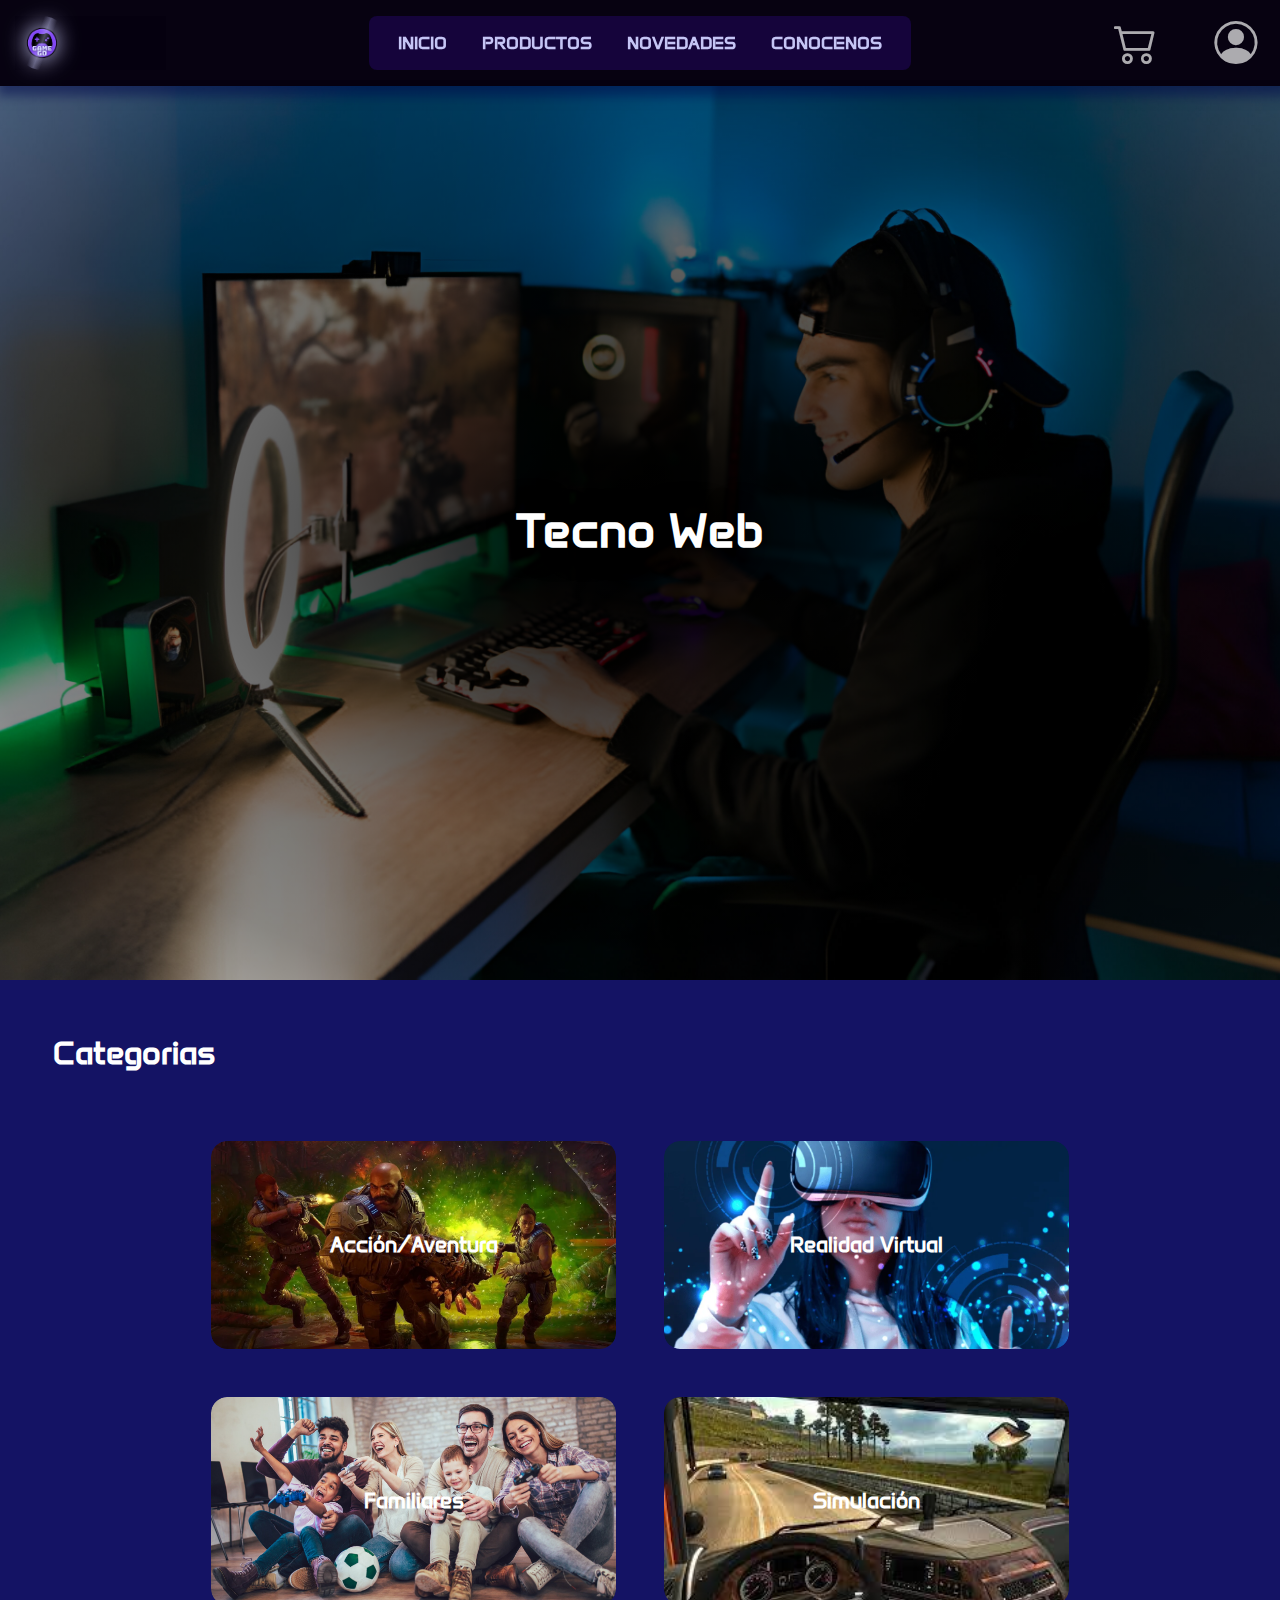
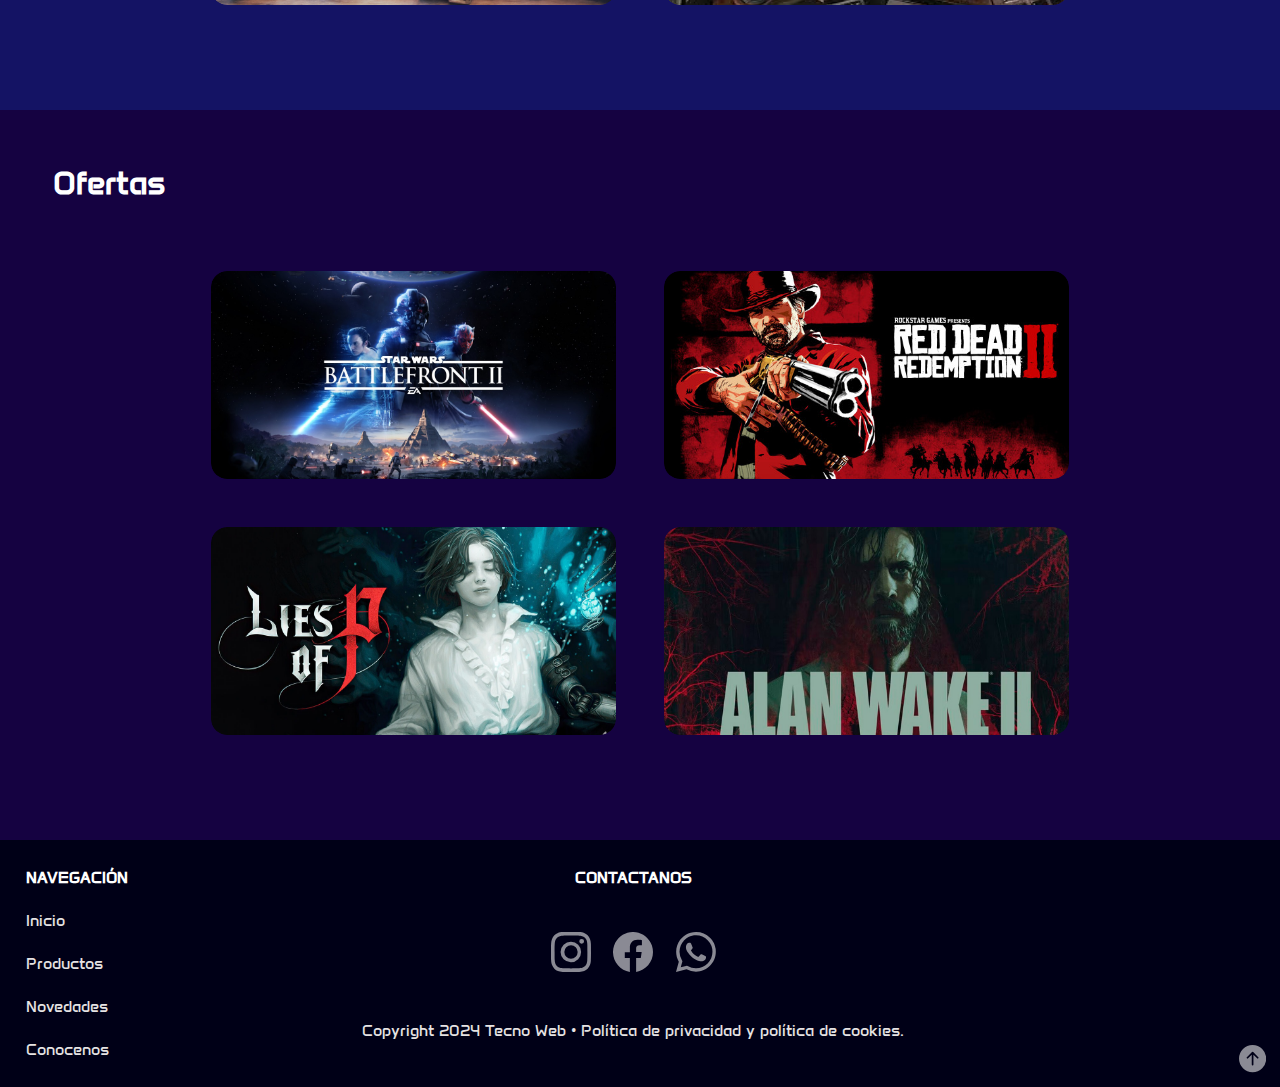
<file: index.html>
<!DOCTYPE html>
<html lang="es">
    <head>
        <meta charset="UTF-8">
        <meta name="viewport" content="width=device-width, initial-scale=1.0">
        <title>TecnoWeb</title>
        <link rel="shortcut icon" href="./Imagenes/logoweb.png" type="image/x-icon">
        <link rel="stylesheet" href="./css/index.css">
        <link rel="preconnect" href="https://fonts.googleapis.com">
        <link rel="preconnect" href="https://fonts.gstatic.com" crossorigin>
        <link href="https://fonts.googleapis.com/css2?family=Aldrich&family=Anta&display=swap" rel="stylesheet">
        <link rel="stylesheet" href="https://cdn.jsdelivr.net/npm/bootstrap-icons@1.11.3/font/bootstrap-icons.min.css">
    </head>
    <body id="init">
        <header class="header">
            <div class="container_logo">
                <a href="index.html"><img id="logo" src="./Imagenes/logoweb.png" alt="logo"></a>
            </div>
            <input type="checkbox" id="nav-toggle" title="opciones">
            <label for="nav-toggle" class="nav-toggle-label">
                <span></span>
                <span></span>
                <span></span>
            </label>
            <nav class="header-nav">
                <ul class="header-ul">
                    <li class="list-item"><a class="link" href="index.html">INICIO</a></li>
                    <li class="list-item"><a class="link" href="productos.html">PRODUCTOS</a></li>
                    <li class="list-item"><a class="link" href="novedades.html">NOVEDADES</a></li>
                    <li class="list-item"><a class="link" href="conocenos.html">CONOCENOS</a></li>
                </ul>
            </nav>
            <div class="container-account">
                <a class="cart-nav" href="carrito.html"><i class="bi bi-cart2" id="cart"></i></a>
                <a class="login" href="demoinses.html"><i class="bi bi-person-circle" id="sesion"></i></a>
            </div>
        </header>
        <main class="main">
            <section class="main__container-title-img">
                <div class="main__container-title">
                    <h1 class="main__title">Tecno Web</h1>
                </div>
                <div class="main__container-img"></div>
            </section>
            <section class="main__container1">
                <div class="main__categories">
                    <h2 class="main__categories-title">Categorias</h2>
                </div>
                <div class="main__container-categories">
                    <div class="main__category">
                        <h2 class="main__category-title">Acción/Aventura</h2>
                        <img class="main__category-img" src="./Imagenes/image2.webp" alt="image2.jpg">
                    </div>
                    <div class="main__category">
                        <h2 class="main__category-title">Realidad Virtual</h2>
                        <img class="main__category-img" src="./Imagenes/image3.webp" alt="image3.jpg">
                    </div>
                    <div class="main__category">
                        <h2 class="main__category-title">Familiares</h2>
                        <img class="main__category-img" src="./Imagenes/image4.jpeg" alt="image4.jpg">
                    </div>
                    <div class="main__category">
                        <h2 class="main__category-title">Simulación</h2>
                        <img class="main__category-img" src="./Imagenes/image5.jpg" alt="image5.jpg">
                    </div>
                </div>
            </section>
            <section class="main__container2">
                <div class="main__oferts">
                    <h2 class="main__oferts-title">Ofertas</h2>
                </div>
                <div class="main__container-oferts">
                    <div class="main__ofert">
                        <img class="main__ofert-img" src="./Imagenes/image6.jpg" alt="image6.jpg">
                    </div>
                    <div class="main__ofert">
                        <img class="main__ofert-img" src="./Imagenes/image7.jpg" alt="image7.jpg">
                    </div>
                    <div class="main__ofert">
                        <img class="main__ofert-img" src="./Imagenes/image8.jpg" alt="image8.jpg">
                    </div>
                    <div class="main__ofert">
                        <img class="main__ofert-img" src="./Imagenes/image9.jpg" alt="image9.jpg">
                    </div>
                </div>
            </section>
        </main>
        <footer class="footer">
            <div class="footer-nav">
                <h2 class="footer-title">NAVEGACIÓN</h2>
                <ul class="footer-nav-list">
                    <li class="footer-item"><a class="footer-item-link" href="index.html">Inicio</a></li>
                    <li class="footer-item"><a class="footer-item-link" href="productos.html">Productos</a></li>
                    <li class="footer-item"><a class="footer-item-link" href="novedades.html">Novedades</a></li>
                    <li class="footer-item"><a class="footer-item-link" href="conocenos.html">Conocenos</a></li>
                </ul>
            </div>
            <div class="footer__contac">
                <h2 class="footer__contac-title">CONTACTANOS</h2>
                <div class="footer__container-social">
                    <a href="#" class="footer__link-social">
                        <svg xmlns="http://www.w3.org/2000/svg" fill="currentColor" class="footer__social-instagram bi bi-instagram" viewBox="0 0 16 16">
                            <path class="footer__instagram" d="M8 0C5.829 0 5.556.01 4.703.048 3.85.088 3.269.222 2.76.42a3.917 3.917 0 0 0-1.417.923A3.927 3.927 0 0 0 .42 2.76C.222 3.268.087 3.85.048 4.7.01 5.555 0 5.827 0 8.001c0 2.172.01 2.444.048 3.297.04.852.174 1.433.372 1.942.205.526.478.972.923 1.417.444.445.89.719 1.416.923.51.198 1.09.333 1.942.372C5.555 15.99 5.827 16 8 16s2.444-.01 3.298-.048c.851-.04 1.434-.174 1.943-.372a3.916 3.916 0 0 0 1.416-.923c.445-.445.718-.891.923-1.417.197-.509.332-1.09.372-1.942C15.99 10.445 16 10.173 16 8s-.01-2.445-.048-3.299c-.04-.851-.175-1.433-.372-1.941a3.926 3.926 0 0 0-.923-1.417A3.911 3.911 0 0 0 13.24.42c-.51-.198-1.092-.333-1.943-.372C10.443.01 10.172 0 7.998 0h.003zm-.717 1.442h.718c2.136 0 2.389.007 3.232.046.78.035 1.204.166 1.486.275.373.145.64.319.92.599.28.28.453.546.598.92.11.281.24.705.275 1.485.039.843.047 1.096.047 3.231s-.008 2.389-.047 3.232c-.035.78-.166 1.203-.275 1.485a2.47 2.47 0 0 1-.599.919c-.28.28-.546.453-.92.598-.28.11-.704.24-1.485.276-.843.038-1.096.047-3.232.047s-2.39-.009-3.233-.047c-.78-.036-1.203-.166-1.485-.276a2.478 2.478 0 0 1-.92-.598 2.48 2.48 0 0 1-.6-.92c-.109-.281-.24-.705-.275-1.485-.038-.843-.046-1.096-.046-3.233 0-2.136.008-2.388.046-3.231.036-.78.166-1.204.276-1.486.145-.373.319-.64.599-.92.28-.28.546-.453.92-.598.282-.11.705-.24 1.485-.276.738-.034 1.024-.044 2.515-.045v.002zm4.988 1.328a.96.96 0 1 0 0 1.92.96.96 0 0 0 0-1.92zm-4.27 1.122a4.109 4.109 0 1 0 0 8.217 4.109 4.109 0 0 0 0-8.217zm0 1.441a2.667 2.667 0 1 1 0 5.334 2.667 2.667 0 0 1 0-5.334z"></path>
                        </svg>
                    </a>
                    <a href="#" class="footer__link-social">
                        <svg xmlns="http://www.w3.org/2000/svg" fill="currentColor" class="footer__social-facebook bi bi-facebook" viewBox="0 0 16 16">
                            <path class="footer__facebook" d="M16 8.049c0-4.446-3.582-8.05-8-8.05C3.58 0-.002 3.603-.002 8.05c0 4.017 2.926 7.347 6.75 7.951v-5.625h-2.03V8.05H6.75V6.275c0-2.017 1.195-3.131 3.022-3.131.876 0 1.791.157 1.791.157v1.98h-1.009c-.993 0-1.303.621-1.303 1.258v1.51h2.218l-.354 2.326H9.25V16c3.824-.604 6.75-3.934 6.75-7.951z"></path>
                        </svg>
                    </a>
                    <a href="#" class="footer__link-social">
                        <svg xmlns="http://www.w3.org/2000/svg" fill="currentColor" class="footer__social-whatsapp bi bi-whatsapp" viewBox="0 0 16 16">
                            <path class="footer__whatsapp" d="M13.601 2.326A7.854 7.854 0 0 0 7.994 0C3.627 0 .068 3.558.064 7.926c0 1.399.366 2.76 1.057 3.965L0 16l4.204-1.102a7.933 7.933 0 0 0 3.79.965h.004c4.368 0 7.926-3.558 7.93-7.93A7.898 7.898 0 0 0 13.6 2.326zM7.994 14.521a6.573 6.573 0 0 1-3.356-.92l-.24-.144-2.494.654.666-2.433-.156-.251a6.56 6.56 0 0 1-1.007-3.505c0-3.626 2.957-6.584 6.591-6.584a6.56 6.56 0 0 1 4.66 1.931 6.557 6.557 0 0 1 1.928 4.66c-.004 3.639-2.961 6.592-6.592 6.592zm3.615-4.934c-.197-.099-1.17-.578-1.353-.646-.182-.065-.315-.099-.445.099-.133.197-.513.646-.627.775-.114.133-.232.148-.43.05-.197-.1-.836-.308-1.592-.985-.59-.525-.985-1.175-1.103-1.372-.114-.198-.011-.304.088-.403.087-.088.197-.232.296-.346.1-.114.133-.198.198-.33.065-.134.034-.248-.015-.347-.05-.099-.445-1.076-.612-1.47-.16-.389-.323-.335-.445-.34-.114-.007-.247-.007-.38-.007a.729.729 0 0 0-.529.247c-.182.198-.691.677-.691 1.654 0 .977.71 1.916.81 2.049.098.133 1.394 2.132 3.383 2.992.47.205.84.326 1.129.418.475.152.904.129 1.246.08.38-.058 1.171-.48 1.338-.943.164-.464.164-.86.114-.943-.049-.084-.182-.133-.38-.232z"></path>
                        </svg>
                    </a>
                </div>
                <span class="footer__copyright">Copyright 2024 Tecno Web • Política de privacidad y política de cookies.</span>
            </div>
            <div class="footer__container-button">
                <a class="footer__button" href="#init">
                    <svg xmlns="http://www.w3.org/2000/svg" fill="currentColor" class="footer__button-icon bi bi-arrow-up-circle-fill" viewBox="0 0 16 16">
                        <path class="footer__icon-arrow" d="M16 8A8 8 0 1 0 0 8a8 8 0 0 0 16 0zm-7.5 3.5a.5.5 0 0 1-1 0V5.707L5.354 7.854a.5.5 0 1 1-.708-.708l3-3a.5.5 0 0 1 .708 0l3 3a.5.5 0 0 1-.708.708L8.5 5.707V11.5z"></path>
                    </svg>
                </a>
            </div>
        </footer>
    </body>
</html>
</file>
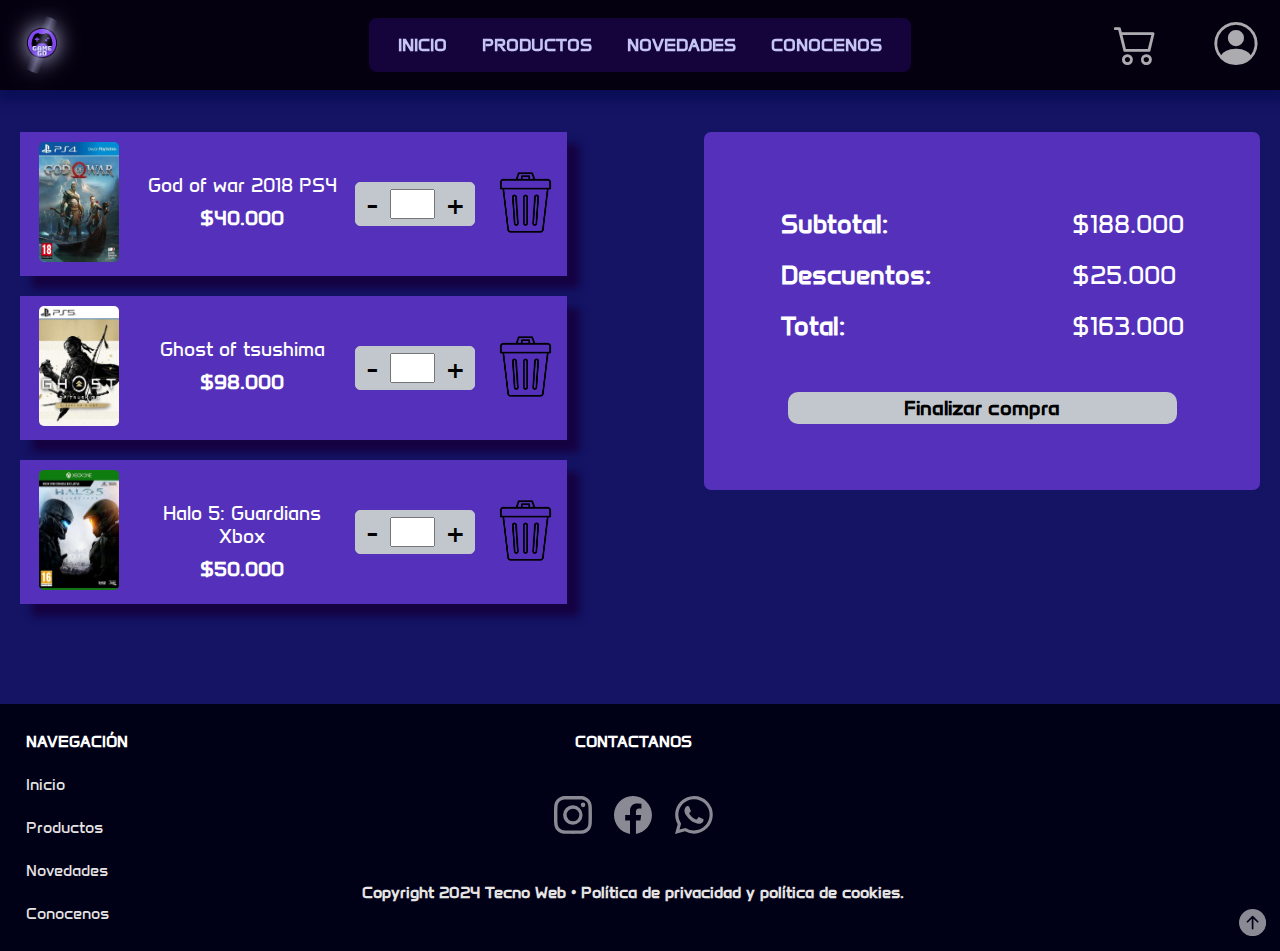
<file: carrito.html>
<!DOCTYPE html>
<html lang="en">
<head>
    <meta charset="UTF-8">
    <meta name="viewport" content="width=device-width, initial-scale=1.0">
    <title>TecnoWeb</title>
    <link rel="shortcut icon" href="./Imagenes/logoweb.png" type="image/x-icon">
    <link rel="stylesheet" href="./css/carrito.css">
    <link rel="preconnect" href="https://fonts.googleapis.com">
    <link rel="preconnect" href="https://fonts.gstatic.com" crossorigin>
    <link href="https://fonts.googleapis.com/css2?family=Aldrich&family=Anta&display=swap" rel="stylesheet">
    <link rel="stylesheet" href="https://cdn.jsdelivr.net/npm/bootstrap-icons@1.11.3/font/bootstrap-icons.min.css">
</head>
<body id="init">
    <header class="header">
        <div class="container_logo">
            <a href="index.html"><img id="logo" src="./Imagenes/logoweb.png" alt="logo"></a>
        </div>
        <input type="checkbox" id="nav-toggle" title="opciones">
        <label for="nav-toggle" class="nav-toggle-label">
            <span></span>
            <span></span>
            <span></span>
        </label>
        <nav class="header-nav">
            <ul class="header-ul">
                <li class="list-item"><a class="link" href="index.html">INICIO</a></li>
                <li class="list-item"><a class="link" href="productos.html">PRODUCTOS</a></li>
                <li class="list-item"><a class="link" href="novedades.html">NOVEDADES</a></li>
                <li class="list-item"><a class="link" href="conocenos.html">CONOCENOS</a></li>
            </ul>
        </nav>
        <div class="container-account">
            <a class="cart-nav" href="carrito.html"><i class="bi bi-cart2" id="cart"></i></a>
            <a class="login" href="demoinses.html"><i class="bi bi-person-circle" id="sesion"></i></a>
        </div>
    </header>

    <div class="container-grid">

        <div class="agregados">
            <div class="container-agregados">
                <div class="producto">
                    <div>
                        <img class="images" src="./Imagenes/product1.jpeg">
                    </div>
                    <div class="info">
                        <h3>God of war 2018 PS4</h3>
                        <span>$40.000</span>
                    </div>
                    <div class="cantidad">
                        <a>-</a>
                        <input type="number">
                        <a>+</a>
                    </div>
                    <div>
                        <img class="cesta" src="./Imagenes/basura.png">
                    </div>
                </div>

                <div class="producto">
                    <div>
                        <img class="images" src="./Imagenes/product2.jpg">
                    </div>
                    <div class="info">
                        <h3>Ghost of tsushima</h3>
                        <span>$98.000</span>
                    </div>
                    <div class="cantidad">
                        <a>-</a>
                        <input type="number">
                        <a>+</a>
                    </div>
                    <div>
                        <img class="cesta" src="./Imagenes/basura.png">
                    </div>
                </div>

                <div class="producto">
                    <div>
                        <img class="images" src="./Imagenes/product 3.webp">
                    </div>
                    <div class="info">
                        <h3>Halo 5: Guardians Xbox</h3>
                        <span>$50.000</span>
                    </div>
                    <div class="cantidad">
                        <a>-</a>
                        <input type="number">
                        <a>+</a>
                    </div>
                    <div>
                        <img class="cesta" src="./Imagenes/basura.png">
                    </div>
                </div>
            </div>
        </div>

        <div class="cuenta">
            <div class="container-cuenta">
                <div class="container-precios">
                    <div class="text-cuenta">
                        <p >Subtotal:</p>
                        <p>Descuentos:</p>
                        <p>Total:</p>
                    </div>
                    <div class="precio-final">
                        <p>$188.000</p>
                        <p>$25.000</p>
                        <p>$163.000</p>
                    </div>
                </div>
                <button>Finalizar compra</button>
            </div>
        </div>

    </div>


    <footer class="footer">
        <div class="footer-nav">
            <h2 class="footer-title">NAVEGACIÓN</h2>
            <ul class="footer-nav-list">
                <li class="footer-item"><a class="footer-item-link" href="index.html">Inicio</a></li>
                <li class="footer-item"><a class="footer-item-link" href="productos.html">Productos</a></li>
                <li class="footer-item"><a class="footer-item-link" href="novedades.html">Novedades</a></li>
                <li class="footer-item"><a class="footer-item-link" href="conocenos.html">Conocenos</a></li>
            </ul>
        </div>
        <div class="footer__contac">
            <h2 class="footer__contac-title">CONTACTANOS</h2>
            <div class="footer__container-social">
                <a href="#" class="footer__link-social">
                    <svg xmlns="http://www.w3.org/2000/svg" fill="currentColor" class="footer__social-instagram bi bi-instagram" viewBox="0 0 16 16">
                        <path class="footer__instagram" d="M8 0C5.829 0 5.556.01 4.703.048 3.85.088 3.269.222 2.76.42a3.917 3.917 0 0 0-1.417.923A3.927 3.927 0 0 0 .42 2.76C.222 3.268.087 3.85.048 4.7.01 5.555 0 5.827 0 8.001c0 2.172.01 2.444.048 3.297.04.852.174 1.433.372 1.942.205.526.478.972.923 1.417.444.445.89.719 1.416.923.51.198 1.09.333 1.942.372C5.555 15.99 5.827 16 8 16s2.444-.01 3.298-.048c.851-.04 1.434-.174 1.943-.372a3.916 3.916 0 0 0 1.416-.923c.445-.445.718-.891.923-1.417.197-.509.332-1.09.372-1.942C15.99 10.445 16 10.173 16 8s-.01-2.445-.048-3.299c-.04-.851-.175-1.433-.372-1.941a3.926 3.926 0 0 0-.923-1.417A3.911 3.911 0 0 0 13.24.42c-.51-.198-1.092-.333-1.943-.372C10.443.01 10.172 0 7.998 0h.003zm-.717 1.442h.718c2.136 0 2.389.007 3.232.046.78.035 1.204.166 1.486.275.373.145.64.319.92.599.28.28.453.546.598.92.11.281.24.705.275 1.485.039.843.047 1.096.047 3.231s-.008 2.389-.047 3.232c-.035.78-.166 1.203-.275 1.485a2.47 2.47 0 0 1-.599.919c-.28.28-.546.453-.92.598-.28.11-.704.24-1.485.276-.843.038-1.096.047-3.232.047s-2.39-.009-3.233-.047c-.78-.036-1.203-.166-1.485-.276a2.478 2.478 0 0 1-.92-.598 2.48 2.48 0 0 1-.6-.92c-.109-.281-.24-.705-.275-1.485-.038-.843-.046-1.096-.046-3.233 0-2.136.008-2.388.046-3.231.036-.78.166-1.204.276-1.486.145-.373.319-.64.599-.92.28-.28.546-.453.92-.598.282-.11.705-.24 1.485-.276.738-.034 1.024-.044 2.515-.045v.002zm4.988 1.328a.96.96 0 1 0 0 1.92.96.96 0 0 0 0-1.92zm-4.27 1.122a4.109 4.109 0 1 0 0 8.217 4.109 4.109 0 0 0 0-8.217zm0 1.441a2.667 2.667 0 1 1 0 5.334 2.667 2.667 0 0 1 0-5.334z"></path>
                    </svg>
                </a>
                <a href="#" class="footer__link-social">
                    <svg xmlns="http://www.w3.org/2000/svg" fill="currentColor" class="footer__social-facebook bi bi-facebook" viewBox="0 0 16 16">
                        <path class="footer__facebook" d="M16 8.049c0-4.446-3.582-8.05-8-8.05C3.58 0-.002 3.603-.002 8.05c0 4.017 2.926 7.347 6.75 7.951v-5.625h-2.03V8.05H6.75V6.275c0-2.017 1.195-3.131 3.022-3.131.876 0 1.791.157 1.791.157v1.98h-1.009c-.993 0-1.303.621-1.303 1.258v1.51h2.218l-.354 2.326H9.25V16c3.824-.604 6.75-3.934 6.75-7.951z"></path>
                    </svg>
                </a>
                <a href="#" class="footer__link-social">
                    <svg xmlns="http://www.w3.org/2000/svg" fill="currentColor" class="footer__social-whatsapp bi bi-whatsapp" viewBox="0 0 16 16">
                        <path class="footer__whatsapp" d="M13.601 2.326A7.854 7.854 0 0 0 7.994 0C3.627 0 .068 3.558.064 7.926c0 1.399.366 2.76 1.057 3.965L0 16l4.204-1.102a7.933 7.933 0 0 0 3.79.965h.004c4.368 0 7.926-3.558 7.93-7.93A7.898 7.898 0 0 0 13.6 2.326zM7.994 14.521a6.573 6.573 0 0 1-3.356-.92l-.24-.144-2.494.654.666-2.433-.156-.251a6.56 6.56 0 0 1-1.007-3.505c0-3.626 2.957-6.584 6.591-6.584a6.56 6.56 0 0 1 4.66 1.931 6.557 6.557 0 0 1 1.928 4.66c-.004 3.639-2.961 6.592-6.592 6.592zm3.615-4.934c-.197-.099-1.17-.578-1.353-.646-.182-.065-.315-.099-.445.099-.133.197-.513.646-.627.775-.114.133-.232.148-.43.05-.197-.1-.836-.308-1.592-.985-.59-.525-.985-1.175-1.103-1.372-.114-.198-.011-.304.088-.403.087-.088.197-.232.296-.346.1-.114.133-.198.198-.33.065-.134.034-.248-.015-.347-.05-.099-.445-1.076-.612-1.47-.16-.389-.323-.335-.445-.34-.114-.007-.247-.007-.38-.007a.729.729 0 0 0-.529.247c-.182.198-.691.677-.691 1.654 0 .977.71 1.916.81 2.049.098.133 1.394 2.132 3.383 2.992.47.205.84.326 1.129.418.475.152.904.129 1.246.08.38-.058 1.171-.48 1.338-.943.164-.464.164-.86.114-.943-.049-.084-.182-.133-.38-.232z"></path>
                    </svg>
                </a>
            </div>
            <span class="footer__copyright">Copyright 2024 Tecno Web • Política de privacidad y política de cookies.</span>
        </div>
        <div class="footer__container-button">
            <a class="footer__button" href="#init">
                <svg xmlns="http://www.w3.org/2000/svg" fill="currentColor" class="footer__button-icon bi bi-arrow-up-circle-fill" viewBox="0 0 16 16">
                    <path class="footer__icon-arrow" d="M16 8A8 8 0 1 0 0 8a8 8 0 0 0 16 0zm-7.5 3.5a.5.5 0 0 1-1 0V5.707L5.354 7.854a.5.5 0 1 1-.708-.708l3-3a.5.5 0 0 1 .708 0l3 3a.5.5 0 0 1-.708.708L8.5 5.707V11.5z"></path>
                </svg>
            </a>
        </div>
    </footer>
</body>
</html>
</file>
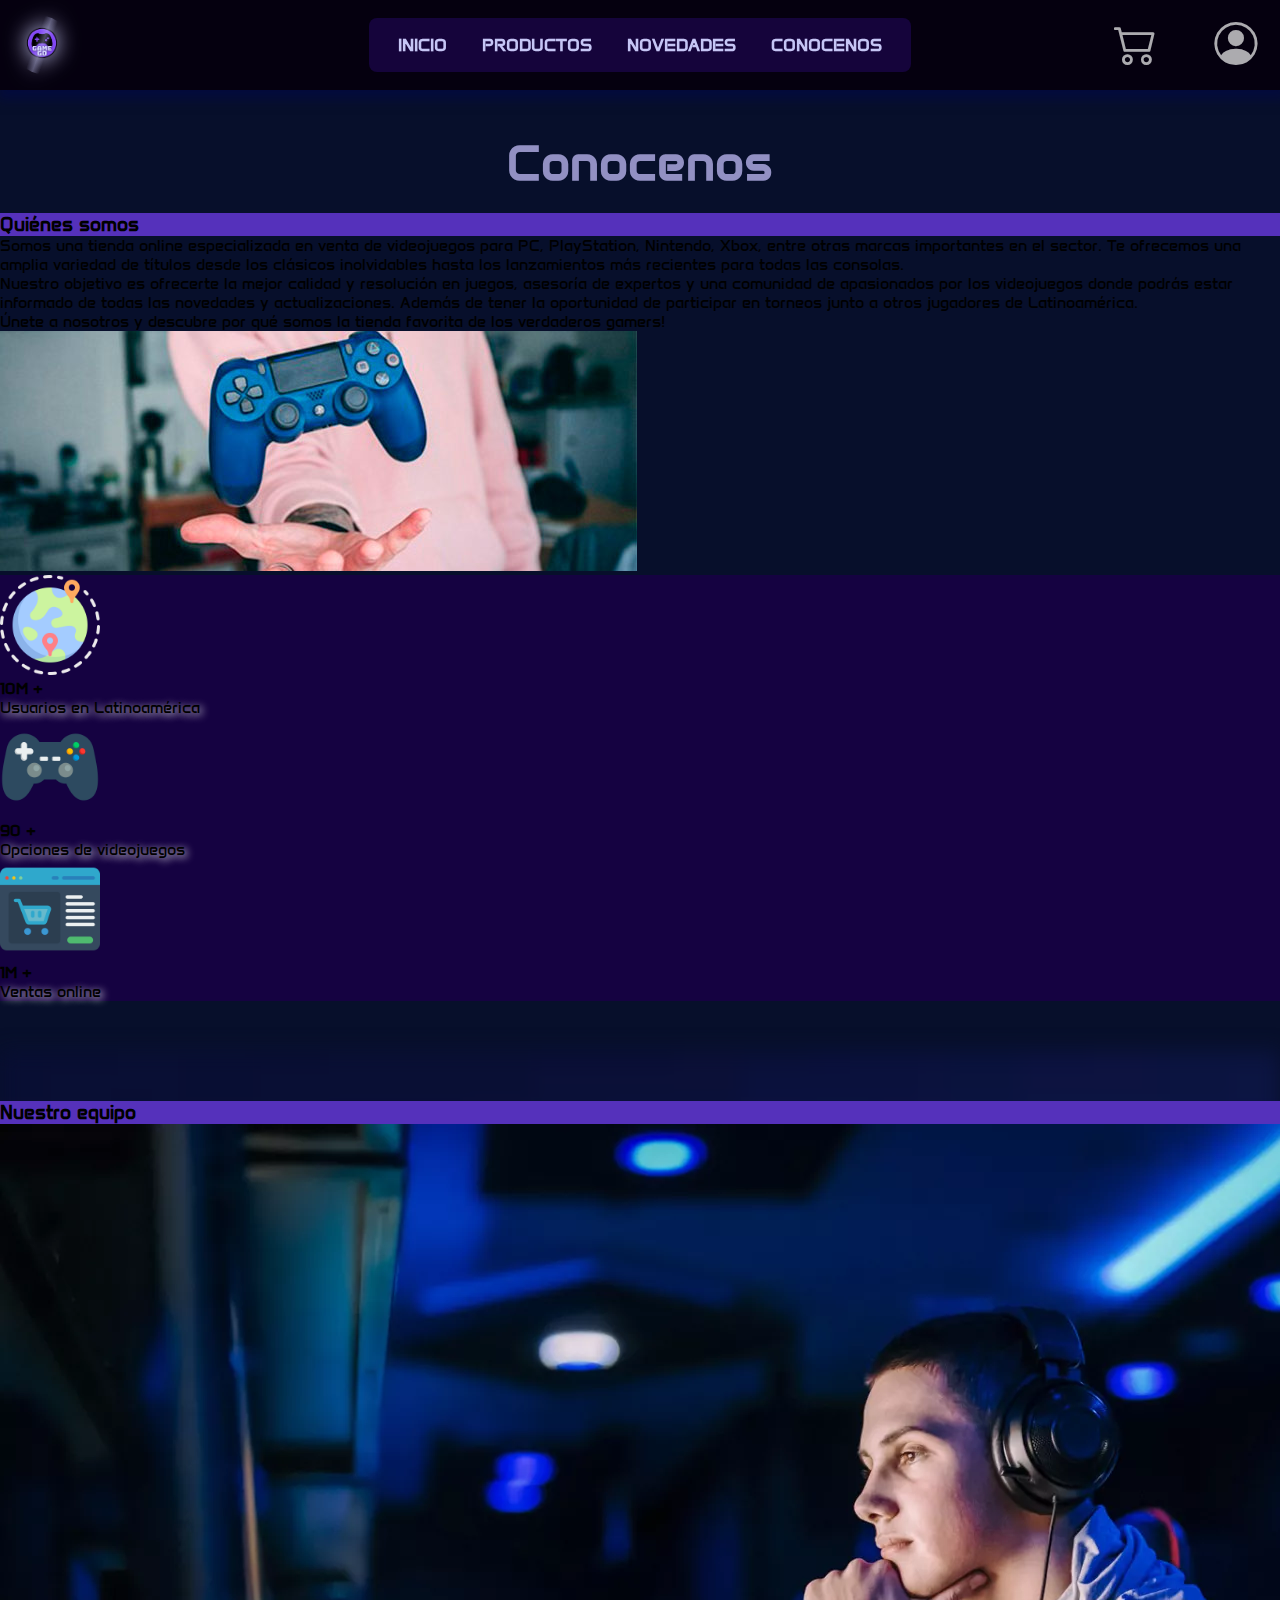
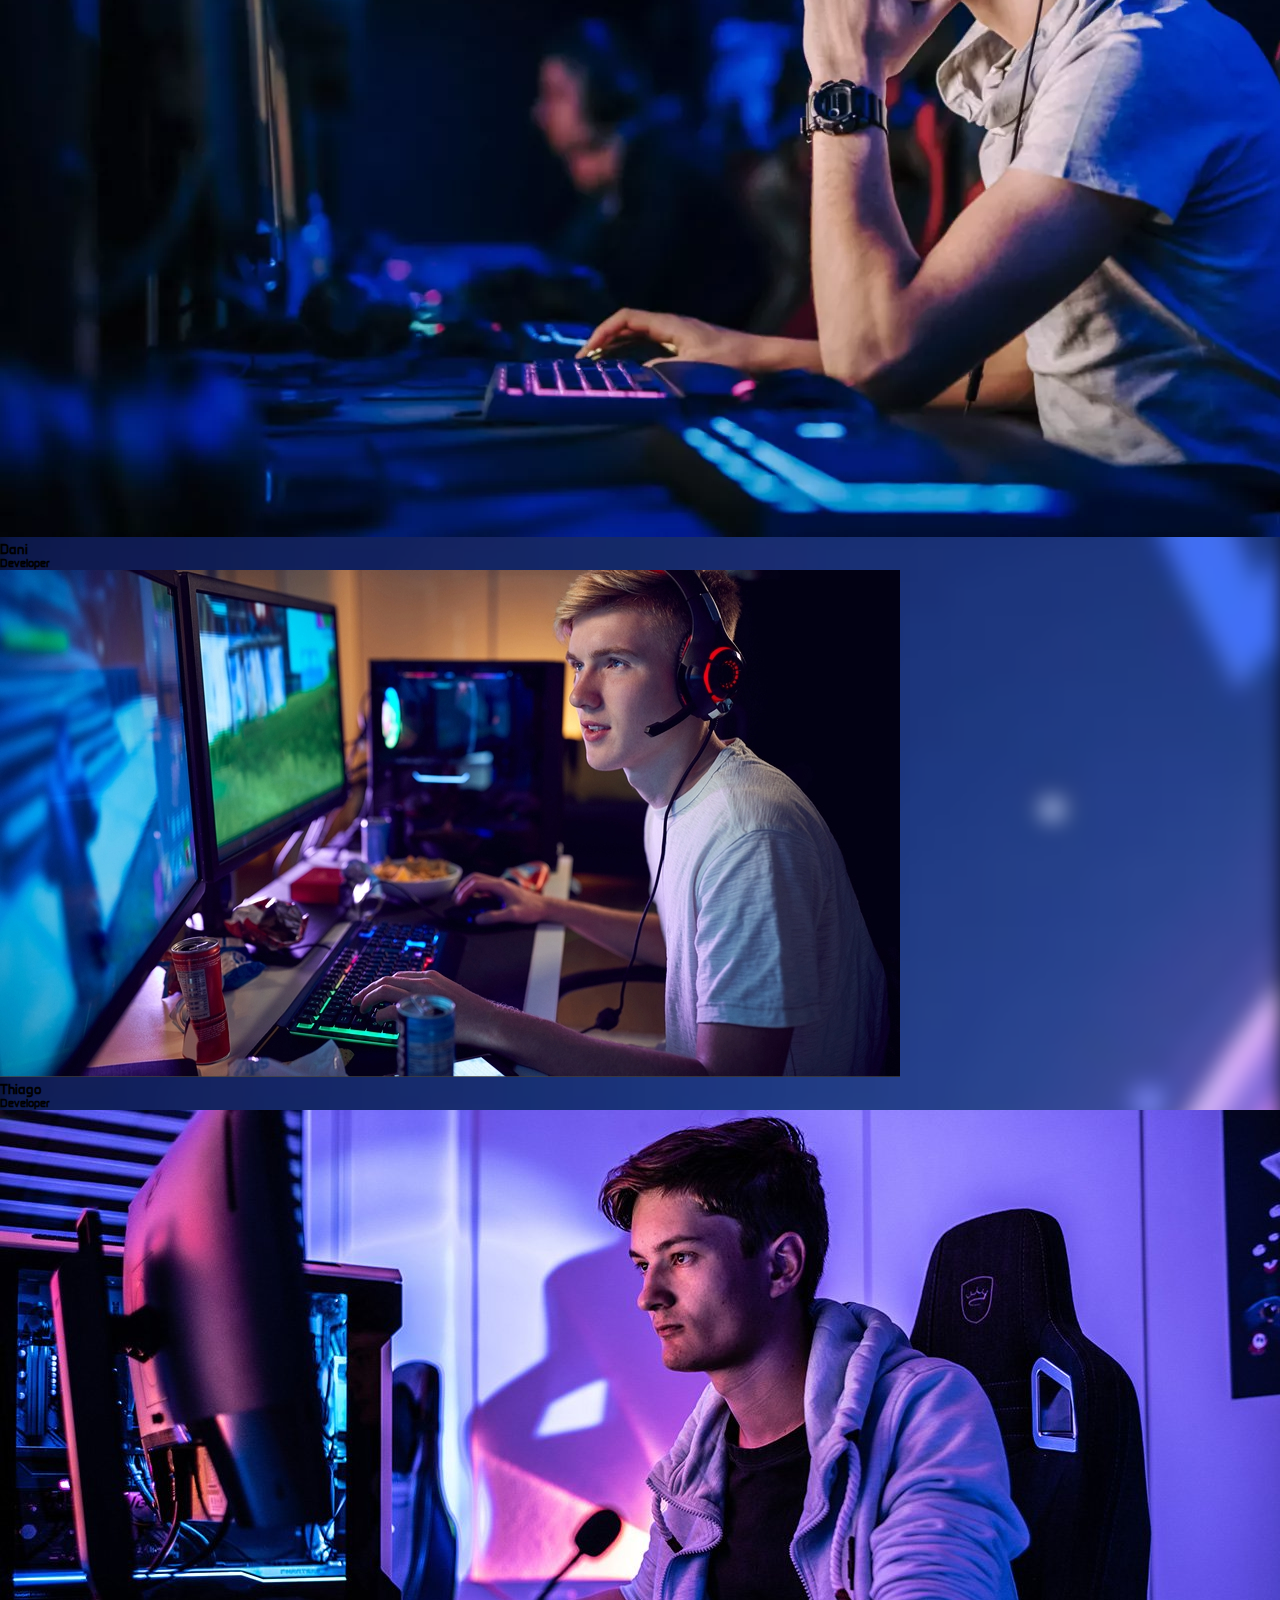
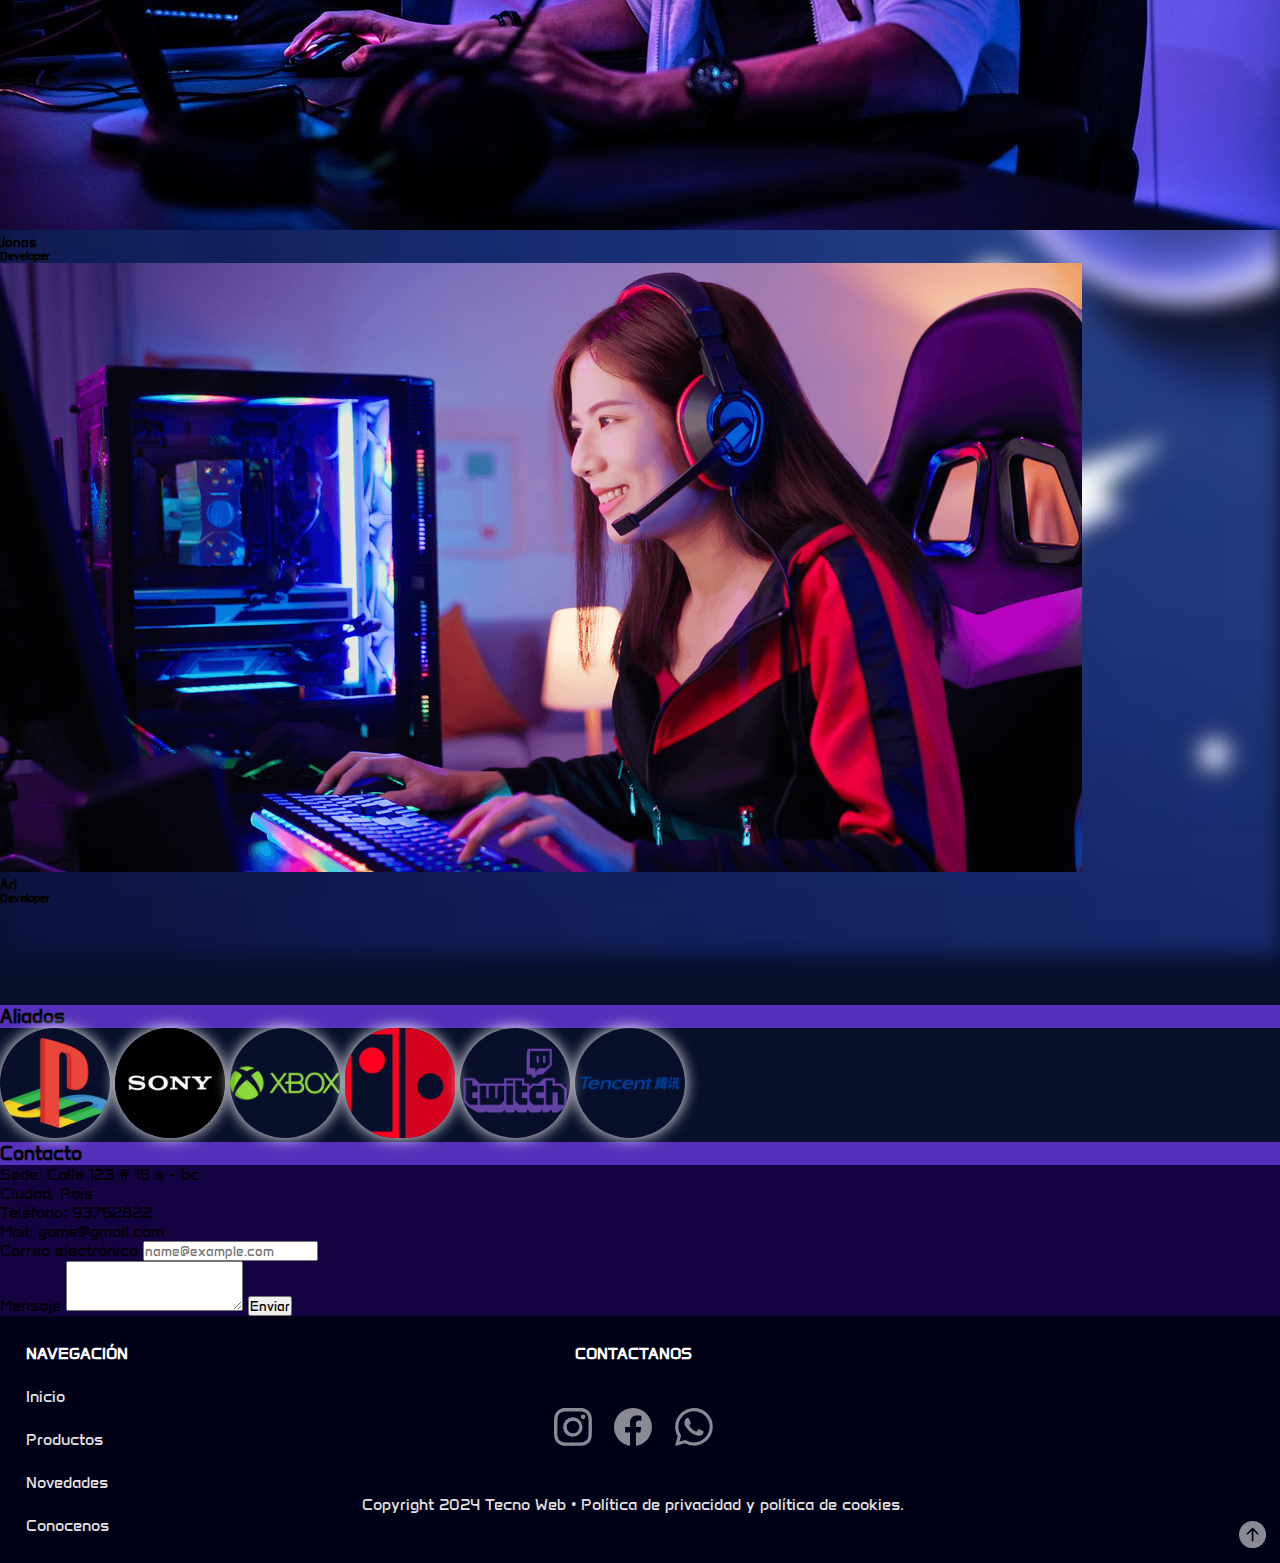
<file: conocenos.html>
<!DOCTYPE html>
<html lang="en">
<head>
    <meta charset="UTF-8">
    <meta name="viewport" content="width=device-width, initial-scale=1.0">
    <title>Conócenos</title>
    <link rel="shortcut icon" href="./Imagenes/logoweb.png" type="image/x-icon">
    <link href="./css/conocenos.css" rel="stylesheet">
    <link rel="preconnect" href="https://fonts.googleapis.com">
    <link rel="preconnect" href="https://fonts.gstatic.com" crossorigin>
    <link href="https://fonts.googleapis.com/css2?family=Aldrich&family=Anta&display=swap" rel="stylesheet">
    <link href="https://cdn.jsdelivr.net/npm/bootstrap@5.3.2/dist/css/bootstrap.min.css" rel="stylesheet" integrity="sha384-T3c6CoIi6uLrA9TneNEoa7RxnatzjcDSCmG1MXxSR1GAsXEV/Dwwykc2MPK8M2HN" crossorigin="anonymous">
    <link rel="stylesheet" href="https://cdn.jsdelivr.net/npm/bootstrap-icons@1.11.3/font/bootstrap-icons.min.css">
</head>
<body id="init" class="text-white" style="background-color: #070f2b;">
    <header class="header">
        <div class="container_logo">
            <a href="index.html"><img id="logo" src="./Imagenes/logoweb.png" alt="logo"></a>
        </div>
        <input type="checkbox" id="nav-toggle" title="opciones">
        <label for="nav-toggle" class="nav-toggle-label">
            <span></span>
            <span></span>
            <span></span>
        </label>
        <nav class="header-nav">
            <ul class="header-ul">
                <li class="list-item"><a class="link" href="index.html">INICIO</a></li>
                <li class="list-item"><a class="link" href="productos.html">PRODUCTOS</a></li>
                <li class="list-item"><a class="link" href="novedades.html">NOVEDADES</a></li>
                <li class="list-item"><a class="link" href="conocenos.html">CONOCENOS</a></li>
            </ul>
        </nav>
        <div class="container-account">
            <a class="cart-nav" href="carrito.html"><i class="bi bi-cart2" id="cart"></i></a>
            <a class="login" href="demoinses.html"><i class="bi bi-person-circle" id="sesion"></i></a>
        </div>
    </header>
    
    <div class="container-fluid"> 
        <h1 style="color: #9290c3; text-align: center; padding: 20px; font-size: 50px;">Conocenos</h1>

        <div class="row m-3 py-5">
            <div class="col-lg-6">
                <h3 class="p-1" style="background-color: #5531BB;">Quiénes somos</h3>
                <p class="mt-4">Somos una tienda online especializada en venta de videojuegos para PC, PlayStation, Nintendo, Xbox, entre otras marcas importantes en el sector. 
                    Te ofrecemos una amplia variedad de títulos desde los clásicos inolvidables hasta los lanzamientos más recientes para todas las consolas.</p>
                <p>Nuestro objetivo es ofrecerte la mejor calidad y resolución en juegos, asesoría de expertos y una comunidad de apasionados por los videojuegos donde podrás estar informado de todas las novedades y actualizaciones. Además de tener la oportunidad de participar en torneos junto a otros jugadores de Latinoamérica.</p>
                <p>Únete a nosotros y descubre por qué somos la tienda favorita de los verdaderos gamers! </p>
            </div>
            <div class="col-lg-6 d-flex justify-content-center align-items-center">
                <img class="img-fluid rounded-5 p-4" src="./Imagenes/quienes somos.jpg" alt="mando consola videojuegos">
            </div>
        </div>


        <div class="py-5 d-flex flex-column flex-md-row justify-content-center align-items-center" style="background-color: #150241;">
            <div class="col-12 col-sm-4 d-flex m-3 justify-content-center align-items-center px-4 ps-md-5 text-center">
                <img class="img-fluid me-3" src="./Imagenes/mundo.png" alt="gráfico mundo" style="max-width: 100px;">
                <div style="width:220px">
                    <h4>10M +</h4>
                    <p class="fs-5" style="text-shadow: 2px 2px 8px #fff;">Usuarios en Latinoamérica</p>
                </div>
            </div>
            <div class="col-12 col-sm-4 d-flex m-3 justify-content-center align-items-center px-4 ps-md-4 text-center ">
                <img class="img-fluid me-3" src="./Imagenes/videojuego.png" alt="gráfico mando consola" style="max-width: 100px;">
                <div style="width:220px">
                    <h4>90 +</h4>
                    <p class="fs-5" style="text-shadow: 2px 2px 8px #fff;">Opciones de videojuegos</p>
                </div>
            </div>
            <div class="col-12 col-sm-4 d-flex m-3 justify-content-center align-items-center px-4 ps-md-4 text-center ">
                <img class="img-fluid me-3" src="./Imagenes/venta.png" alt="gráfico ventas" style="max-width: 100px;">
                <div style="width:220px;">
                    <h4>1M +</h4>
                    <p class="fs-5" style="text-shadow: 2px 2px 8px #fff;">Ventas online</p>
                </div>
            </div>
        </div>


        <div style="position: relative; padding: 50px 0; margin: 50px 0; background: transparent;">
        <div style="position: absolute; top: 0; left: 0; width: 100%; height: 100%; background-image: url(./Imagenes/fondoblur.png); background-repeat: no-repeat; background-size: cover; filter: blur(10px); z-index: -1; background-position: center;"></div>
            <div class="py-4">
                <h3 class="text-center p-1" style="background-color: #5531BB;">Nuestro equipo</h3>
            </div>
            <div class="d-flex justify-content-evenly flex-wrap gap-2 py-5"> 
                <div class="card" style="width: 18rem;">
                    <img src="./Imagenes/equipo1.webp" class="card-img-top img-fluid" alt="Integrante del equipo Dani">
                    <div class="card-body">
                        <h5 class="card-title">Dani</h5>
                        <h6 class="card-subtitle mb-2 text-body-secondary">Developer</h6>
                    </div>
                </div>
                <div class="card" style="width: 18rem;">
                    <img src="./Imagenes/equipo2.jpg" class="card-img-top img-fluid" alt="Integrante del equipo Thiago">
                    <div class="card-body">
                        <h5 class="card-title">Thiago</h5>
                        <h6 class="card-subtitle mb-2 text-body-secondary">Developer</h6>
                    </div>
                </div>
                <div class="card" style="width: 18rem;">
                    <img src="./Imagenes/equipo3.jpg" class="card-img-top img-fluid" alt="Integrante del equipo Jonas">
                    <div class="card-body">
                        <h5 class="card-title">Jonas</h5>
                        <h6 class="card-subtitle mb-2 text-body-secondary">Developer</h6>
                    </div>
                </div>
                <div class="card" style="width: 18rem;">
                    <img src="./Imagenes/equipo4.webp" class="card-img-top img-fluid" alt="Integrante del equipo Ari">
                    <div class="card-body">
                        <h5 class="card-title">Ari</h5>
                        <h6 class="card-subtitle mb-2 text-body-secondary">Developer</h6>
                    </div>
                </div>
            </div>
        </div>


        <div class="mb-5 pb-4">
            <div>
                <h3 class="text-center mb-5 p-1" style="background-color: #5531BB;">Aliados</h3>
            </div>
            <div class="row py-4 mb-4 d-flex justify-content-center align-items-center gap-4 gap-lg-5">
                <img class="col-2" src="./Imagenes/playstation.png" alt="logo de playstation" style="max-width: 110px; box-shadow: 0 0 15px #fff; border-radius: 60px;">
                <img class="col-2" src="./Imagenes/sony.png" alt="logo de sony" style="max-width: 110px; box-shadow: 0 0 15px #fff; border-radius: 60px;">
                <img class="col-2" src="./Imagenes/xbox.png" alt="logo de xbox" style="max-width: 110px; box-shadow: 0 0 15px #fff; border-radius: 60px;">
                <img class="col-2" src="./Imagenes/nintendo.png" alt="logo de nintendo" style="max-width: 110px; box-shadow: 0 0 15px #fff; border-radius: 50px;">
                <img class="col-2" src="./Imagenes/twitch.png" alt="logo de twitch" style="max-width: 110px; box-shadow: 0 0 15px #fff; border-radius: 60px;">
                <img class="col-2" src="./Imagenes/tencent.png" alt="logo de tencent" style="max-width: 110px; box-shadow: 0 0 15px #fff; border-radius: 60px;">
            </div>
        </div>


        <div class="row py-5" style="background-color: #150241;">
            <div class="col-md-6 p-4">
                <h3 class="p-1" style="background-color: #5531BB;">Contacto</h3>
                <ul class="list-unstyled mt-5 ms-2 fs-5 fst-italic">
                    <li>Sede: Calle 123 # 15 s - bc</li>
                    <li>Ciudad, País</li>
                    <li>Teléfono: 93762822</li>
                    <li>Mail: game@gmail.com</li>
                </ul>
            </div>
            <div class="col-md-6 p-4">
                <div class="mb-3">
                    <label for="exampleFormControlInput1" class="form-label">Correo electrónico</label>
                    <input type="email" class="form-control" id="exampleFormControlInput1" placeholder="name@example.com">
                </div>
                <div class="mb-3">
                    <label for="exampleFormControlTextarea1" class="form-label">Mensaje</label>
                    <textarea class="form-control" id="exampleFormControlTextarea1" rows="3"></textarea>
                    <button class="btn btn-primary mt-4" type="submit">Enviar</button>
                </div>
            </div>    
        </div>
    </div>    
        
    <footer class="footer">
        <div class="footer-nav">
            <h2 class="footer-title">NAVEGACIÓN</h2>
            <ul class="footer-nav-list">
                <li class="footer-item"><a class="footer-item-link" href="index.html">Inicio</a></li>
                <li class="footer-item"><a class="footer-item-link" href="productos.html">Productos</a></li>
                <li class="footer-item"><a class="footer-item-link" href="novedades.html">Novedades</a></li>
                <li class="footer-item"><a class="footer-item-link" href="conocenos.html">Conocenos</a></li>
            </ul>
        </div>
        <div class="footer__contac">
            <h2 class="footer__contac-title">CONTACTANOS</h2>
            <div class="footer__container-social">
                <a href="#" class="footer__link-social">
                    <svg xmlns="http://www.w3.org/2000/svg" fill="currentColor" class="footer__social-instagram bi bi-instagram" viewBox="0 0 16 16">
                        <path class="footer__instagram" d="M8 0C5.829 0 5.556.01 4.703.048 3.85.088 3.269.222 2.76.42a3.917 3.917 0 0 0-1.417.923A3.927 3.927 0 0 0 .42 2.76C.222 3.268.087 3.85.048 4.7.01 5.555 0 5.827 0 8.001c0 2.172.01 2.444.048 3.297.04.852.174 1.433.372 1.942.205.526.478.972.923 1.417.444.445.89.719 1.416.923.51.198 1.09.333 1.942.372C5.555 15.99 5.827 16 8 16s2.444-.01 3.298-.048c.851-.04 1.434-.174 1.943-.372a3.916 3.916 0 0 0 1.416-.923c.445-.445.718-.891.923-1.417.197-.509.332-1.09.372-1.942C15.99 10.445 16 10.173 16 8s-.01-2.445-.048-3.299c-.04-.851-.175-1.433-.372-1.941a3.926 3.926 0 0 0-.923-1.417A3.911 3.911 0 0 0 13.24.42c-.51-.198-1.092-.333-1.943-.372C10.443.01 10.172 0 7.998 0h.003zm-.717 1.442h.718c2.136 0 2.389.007 3.232.046.78.035 1.204.166 1.486.275.373.145.64.319.92.599.28.28.453.546.598.92.11.281.24.705.275 1.485.039.843.047 1.096.047 3.231s-.008 2.389-.047 3.232c-.035.78-.166 1.203-.275 1.485a2.47 2.47 0 0 1-.599.919c-.28.28-.546.453-.92.598-.28.11-.704.24-1.485.276-.843.038-1.096.047-3.232.047s-2.39-.009-3.233-.047c-.78-.036-1.203-.166-1.485-.276a2.478 2.478 0 0 1-.92-.598 2.48 2.48 0 0 1-.6-.92c-.109-.281-.24-.705-.275-1.485-.038-.843-.046-1.096-.046-3.233 0-2.136.008-2.388.046-3.231.036-.78.166-1.204.276-1.486.145-.373.319-.64.599-.92.28-.28.546-.453.92-.598.282-.11.705-.24 1.485-.276.738-.034 1.024-.044 2.515-.045v.002zm4.988 1.328a.96.96 0 1 0 0 1.92.96.96 0 0 0 0-1.92zm-4.27 1.122a4.109 4.109 0 1 0 0 8.217 4.109 4.109 0 0 0 0-8.217zm0 1.441a2.667 2.667 0 1 1 0 5.334 2.667 2.667 0 0 1 0-5.334z"></path>
                    </svg>
                </a>
                <a href="#" class="footer__link-social">
                    <svg xmlns="http://www.w3.org/2000/svg" fill="currentColor" class="footer__social-facebook bi bi-facebook" viewBox="0 0 16 16">
                        <path class="footer__facebook" d="M16 8.049c0-4.446-3.582-8.05-8-8.05C3.58 0-.002 3.603-.002 8.05c0 4.017 2.926 7.347 6.75 7.951v-5.625h-2.03V8.05H6.75V6.275c0-2.017 1.195-3.131 3.022-3.131.876 0 1.791.157 1.791.157v1.98h-1.009c-.993 0-1.303.621-1.303 1.258v1.51h2.218l-.354 2.326H9.25V16c3.824-.604 6.75-3.934 6.75-7.951z"></path>
                    </svg>
                </a>
                <a href="#" class="footer__link-social">
                    <svg xmlns="http://www.w3.org/2000/svg" fill="currentColor" class="footer__social-whatsapp bi bi-whatsapp" viewBox="0 0 16 16">
                        <path class="footer__whatsapp" d="M13.601 2.326A7.854 7.854 0 0 0 7.994 0C3.627 0 .068 3.558.064 7.926c0 1.399.366 2.76 1.057 3.965L0 16l4.204-1.102a7.933 7.933 0 0 0 3.79.965h.004c4.368 0 7.926-3.558 7.93-7.93A7.898 7.898 0 0 0 13.6 2.326zM7.994 14.521a6.573 6.573 0 0 1-3.356-.92l-.24-.144-2.494.654.666-2.433-.156-.251a6.56 6.56 0 0 1-1.007-3.505c0-3.626 2.957-6.584 6.591-6.584a6.56 6.56 0 0 1 4.66 1.931 6.557 6.557 0 0 1 1.928 4.66c-.004 3.639-2.961 6.592-6.592 6.592zm3.615-4.934c-.197-.099-1.17-.578-1.353-.646-.182-.065-.315-.099-.445.099-.133.197-.513.646-.627.775-.114.133-.232.148-.43.05-.197-.1-.836-.308-1.592-.985-.59-.525-.985-1.175-1.103-1.372-.114-.198-.011-.304.088-.403.087-.088.197-.232.296-.346.1-.114.133-.198.198-.33.065-.134.034-.248-.015-.347-.05-.099-.445-1.076-.612-1.47-.16-.389-.323-.335-.445-.34-.114-.007-.247-.007-.38-.007a.729.729 0 0 0-.529.247c-.182.198-.691.677-.691 1.654 0 .977.71 1.916.81 2.049.098.133 1.394 2.132 3.383 2.992.47.205.84.326 1.129.418.475.152.904.129 1.246.08.38-.058 1.171-.48 1.338-.943.164-.464.164-.86.114-.943-.049-.084-.182-.133-.38-.232z"></path>
                    </svg>
                </a>
            </div>
            <span class="footer__copyright">Copyright 2024 Tecno Web • Política de privacidad y política de cookies.</span>
        </div>
        <div class="footer__container-button">
            <a class="footer__button" href="#init">
                <svg xmlns="http://www.w3.org/2000/svg" fill="currentColor" class="footer__button-icon bi bi-arrow-up-circle-fill" viewBox="0 0 16 16">
                    <path class="footer__icon-arrow" d="M16 8A8 8 0 1 0 0 8a8 8 0 0 0 16 0zm-7.5 3.5a.5.5 0 0 1-1 0V5.707L5.354 7.854a.5.5 0 1 1-.708-.708l3-3a.5.5 0 0 1 .708 0l3 3a.5.5 0 0 1-.708.708L8.5 5.707V11.5z"></path>
                </svg>
            </a>
        </div>
    </footer>    


    <script src="https://cdn.jsdelivr.net/npm/bootstrap@5.3.2/dist/js/bootstrap.bundle.min.js" integrity="sha384-C6RzsynM9kWDrMNeT87bh95OGNyZPhcTNXj1NW7RuBCsyN/o0jlpcV8Qyq46cDfL" crossorigin="anonymous"></script>
</body>

</html>
</file>
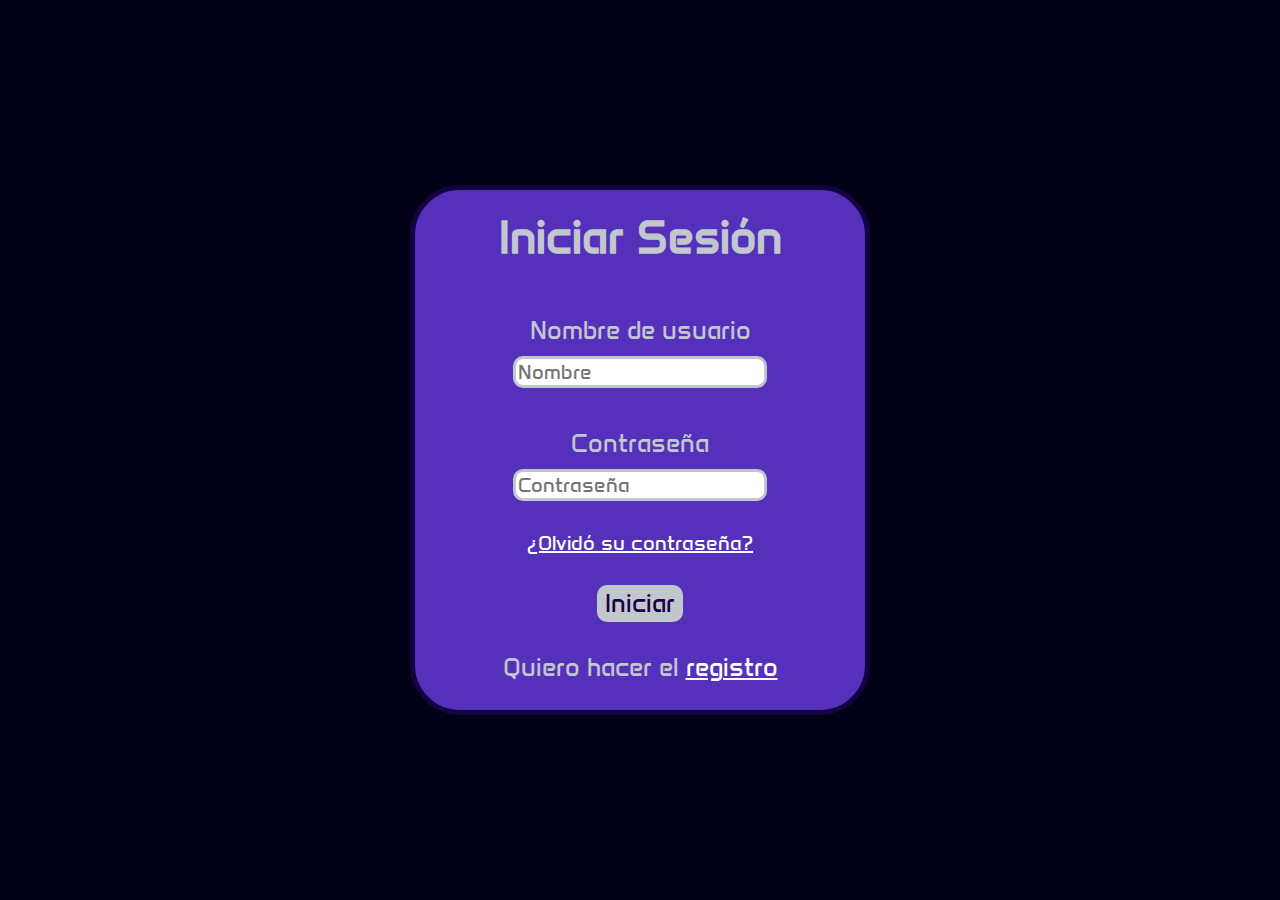
<file: demoinses.html>
<!DOCTYPE html>
<html lang="en">
<head>
    <meta charset="UTF-8">
    <meta name="viewport" content="width=device-width, initial-scale=1.0">
    <title>Document</title>
    <link href="./css/demoinses.css" rel="stylesheet">
    <link rel="preconnect" href="https://fonts.googleapis.com">
    <link rel="preconnect" href="https://fonts.gstatic.com" crossorigin>
    <link href="https://fonts.googleapis.com/css2?family=Aldrich&family=Anta&display=swap" rel="stylesheet">
</head>
<body>
    <div class="contenedor">
        <div class="formulario">
            <h1 class="titulo">Iniciar Sesión</h1>
            <form method="post" id="loginForm">
                <div class="username">
                    <label for="username">Nombre de usuario</label>
                    <br>
                    <input class="rellenar" type="text" required placeholder="Nombre" id="username">
                    <span></span>
                </div>
                <div class="contraseña">
                    <label for="password">Contraseña</label>
                    <br>
                    <input class="rellenar" type="password" required placeholder="Contraseña" autocomplete="false" id="password">
                    <span></span>
                </div>
                <div class="recordar">
                    <a class="olvidoContraseña" href="#">¿Olvidó su contraseña?</a>
                </div>
                <input class="subir" type="submit" value="Iniciar">
                <div class="registrarse">
                    <p class="preguntar">Quiero hacer el <a href="demoregistro.html">registro</a></p>
                </div>
            </form>
        </div>
    </div>
    <script src="./js/inisio_sesion.js"></script>
</body>
</html>
</file>
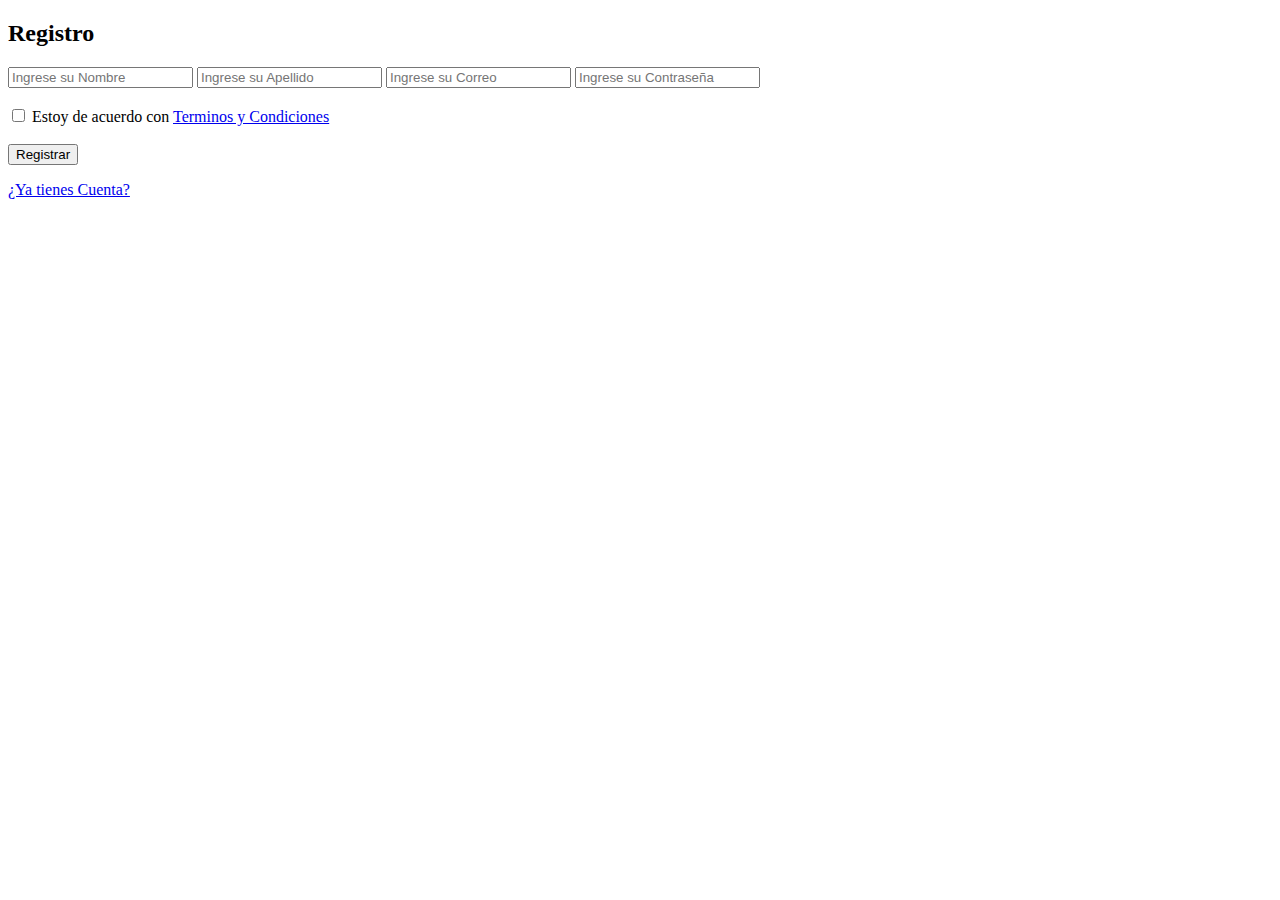
<file: demoregistro.html>
<!DOCTYPE html>
<html lang="en">
<head>
    <meta charset="UTF-8">
    <meta name="viewport" content="width=device-width, initial-scale=1.0">
    <title>Document</title>
    <link href="./css/demoregistro.css" rel="stylesheet">
</head>
<body>
    <section class="form-register">
        <h2>Registro</h2>
        <form method="post" action="">
            <input class="controlador" type="text" name="nombres" id="nombres" placeholder="Ingrese su Nombre" required>
            <input class="controlador" type="text" name="apellidos" id="apellidos" placeholder="Ingrese su Apellido" required>
            <input class="controlador" type="email" name="correo" id="correo" placeholder="Ingrese su Correo" required>
            <input class="controlador" type="password" name="contraseña" id="contraseña" placeholder="Ingrese su Contraseña" required>
            <br>
            <br>
            <label for="terminos-condiciones">
                <input type="checkbox" id="terminos-condiciones" required>
                Estoy de acuerdo con <a href="#">Terminos y Condiciones</a>
            </label>
            <br>
            <br>
            <input class="botonRe" type="submit" value="Registrar">
            <p><a href="demoinses.html">¿Ya tienes Cuenta?</a></p>
        </form>
    </section>
</body>
</html>
</file>
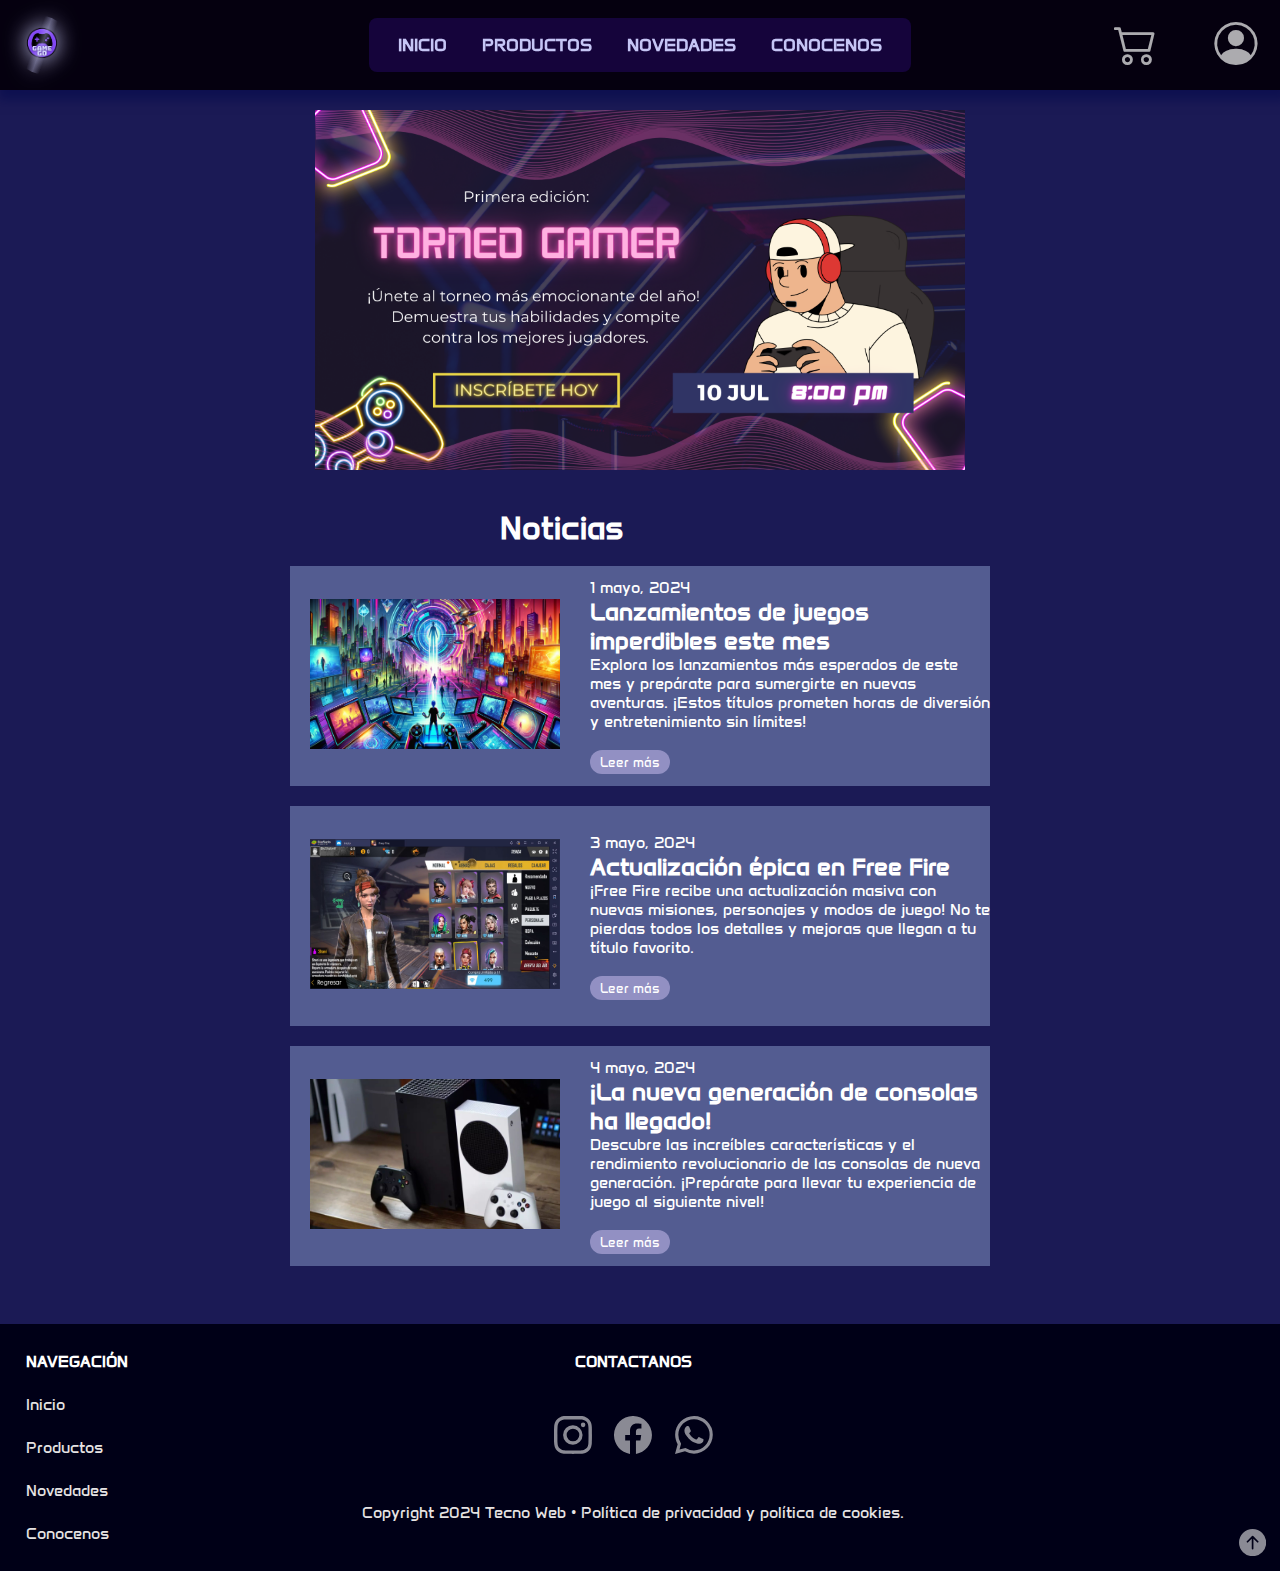
<file: novedades.html>
<!DOCTYPE html>
<html lang="en">
<head>
    <meta charset="UTF-8">
    <meta name="viewport" content="width=device-width, initial-scale=1.0">
    <title>TecnoWeb</title>
    <link rel="stylesheet" href="./css/novedades.css">
    <link rel="shortcut icon" href="./Imagenes/logoweb.png" type="image/x-icon">
    <link rel="preconnect" href="https://fonts.googleapis.com">
    <link rel="preconnect" href="https://fonts.gstatic.com" crossorigin>
    <link href="https://fonts.googleapis.com/css2?family=Anta&display=swap" rel="stylesheet">
    <link rel="stylesheet" href="https://cdn.jsdelivr.net/npm/bootstrap-icons@1.11.3/font/bootstrap-icons.min.css">
</head>
<body id="init">
    <header class="header">
        <div class="container_logo">
            <a href="index.html"><img id="logo" src="./Imagenes/logoweb.png" alt="logo"></a>
        </div>
        <input type="checkbox" id="nav-toggle" title="opciones">
        <label for="nav-toggle" class="nav-toggle-label">
            <span></span>
            <span></span>
            <span></span>
        </label>
        <nav class="header-nav">
            <ul class="header-ul">
                <li class="list-item"><a class="link" href="index.html">INICIO</a></li>
                <li class="list-item"><a class="link" href="productos.html">PRODUCTOS</a></li>
                <li class="list-item"><a class="link" href="novedades.html">NOVEDADES</a></li>
                <li class="list-item"><a class="link" href="conocenos.html">CONOCENOS</a></li>
            </ul>
        </nav>
        <div class="container-account">
            <a class="cart-nav" href="carrito.html"><i class="bi bi-cart2" id="cart"></i></a>
            <a class="login" href="demoinses.html"><i class="bi bi-person-circle" id="sesion"></i></a>
        </div>
    </header>

    <div class="container">

        <img class="torneo-img" src="./Imagenes/Tournament.png" alt="torneo_gamer">

    </div>
    <br>
    <br>
    <h1 class="news">Noticias</h1>
    
    <br>

    <div class="container-news">
        <div class="new-one">
            <div class="container-img">
            <img class="gaming-img" src="./Imagenes/I.A.png" alt="gaming">
            </div>
            <div class="container-texto">
                <span>1 mayo, 2024</span>
                <h2>Lanzamientos de juegos imperdibles este mes</h2>
                <p>Explora los lanzamientos más esperados de este mes y prepárate para sumergirte en nuevas aventuras. ¡Estos títulos prometen horas de diversión y entretenimiento sin límites!</p>
                <br>
                <a href="#">         
                    <button class="button-news">Leer más</button>
                </a>   
            </div>
            
        </div>

        <div class="new-two">
            <div class="container-img">
                <img class="freefire-img" src="./Imagenes/Free Fire.jpg" alt="gaming">
                </div>
                <div class="container-texto">
                    <span>3 mayo, 2024</span>
                    <h2>Actualización épica en Free Fire</h2>
                    <p>¡Free Fire recibe una actualización masiva con nuevas misiones, personajes y modos de juego! No te pierdas todos los detalles y mejoras que llegan a tu título favorito.</p>
                    <br>
                    <a href="#">         
                        <button class="button-news">Leer más</button>
                    </a>  
                </div>
        </div>
        <div class="new-three">
            <div class="container-img">
                <img class="xbox-img" src="./Imagenes/Xbox.jpg" alt="gaming">
                </div>
                <div class="container-texto">
                    <span>4 mayo, 2024</span>
                    <h2>¡La nueva generación de consolas ha llegado!</h2>
                    <p>Descubre las increíbles características y el rendimiento revolucionario de las consolas de nueva generación. ¡Prepárate para llevar tu experiencia de juego al siguiente nivel!</p>
                    <br>
                    <a href="#">         
                        <button class="button-news">Leer más</button>
                    </a>  
                </div>
           
        </div>
        <br>
        <br>


    </div>
    <footer class="footer">
        <div class="footer-nav">
            <h2 class="footer-title">NAVEGACIÓN</h2>
            <ul class="footer-nav-list">
                <li class="footer-item"><a class="footer-item-link" href="index.html">Inicio</a></li>
                <li class="footer-item"><a class="footer-item-link" href="productos.html">Productos</a></li>
                <li class="footer-item"><a class="footer-item-link" href="novedades.html">Novedades</a></li>
                <li class="footer-item"><a class="footer-item-link" href="conocenos.html">Conocenos</a></li>
            </ul>
        </div>
        <div class="footer__contac">
            <h2 class="footer__contac-title">CONTACTANOS</h2>
            <div class="footer__container-social">
                <a href="#" class="footer__link-social">
                    <svg xmlns="http://www.w3.org/2000/svg" fill="currentColor" class="footer__social-instagram bi bi-instagram" viewBox="0 0 16 16">
                        <path class="footer__instagram" d="M8 0C5.829 0 5.556.01 4.703.048 3.85.088 3.269.222 2.76.42a3.917 3.917 0 0 0-1.417.923A3.927 3.927 0 0 0 .42 2.76C.222 3.268.087 3.85.048 4.7.01 5.555 0 5.827 0 8.001c0 2.172.01 2.444.048 3.297.04.852.174 1.433.372 1.942.205.526.478.972.923 1.417.444.445.89.719 1.416.923.51.198 1.09.333 1.942.372C5.555 15.99 5.827 16 8 16s2.444-.01 3.298-.048c.851-.04 1.434-.174 1.943-.372a3.916 3.916 0 0 0 1.416-.923c.445-.445.718-.891.923-1.417.197-.509.332-1.09.372-1.942C15.99 10.445 16 10.173 16 8s-.01-2.445-.048-3.299c-.04-.851-.175-1.433-.372-1.941a3.926 3.926 0 0 0-.923-1.417A3.911 3.911 0 0 0 13.24.42c-.51-.198-1.092-.333-1.943-.372C10.443.01 10.172 0 7.998 0h.003zm-.717 1.442h.718c2.136 0 2.389.007 3.232.046.78.035 1.204.166 1.486.275.373.145.64.319.92.599.28.28.453.546.598.92.11.281.24.705.275 1.485.039.843.047 1.096.047 3.231s-.008 2.389-.047 3.232c-.035.78-.166 1.203-.275 1.485a2.47 2.47 0 0 1-.599.919c-.28.28-.546.453-.92.598-.28.11-.704.24-1.485.276-.843.038-1.096.047-3.232.047s-2.39-.009-3.233-.047c-.78-.036-1.203-.166-1.485-.276a2.478 2.478 0 0 1-.92-.598 2.48 2.48 0 0 1-.6-.92c-.109-.281-.24-.705-.275-1.485-.038-.843-.046-1.096-.046-3.233 0-2.136.008-2.388.046-3.231.036-.78.166-1.204.276-1.486.145-.373.319-.64.599-.92.28-.28.546-.453.92-.598.282-.11.705-.24 1.485-.276.738-.034 1.024-.044 2.515-.045v.002zm4.988 1.328a.96.96 0 1 0 0 1.92.96.96 0 0 0 0-1.92zm-4.27 1.122a4.109 4.109 0 1 0 0 8.217 4.109 4.109 0 0 0 0-8.217zm0 1.441a2.667 2.667 0 1 1 0 5.334 2.667 2.667 0 0 1 0-5.334z"></path>
                    </svg>
                </a>
                <a href="#" class="footer__link-social">
                    <svg xmlns="http://www.w3.org/2000/svg" fill="currentColor" class="footer__social-facebook bi bi-facebook" viewBox="0 0 16 16">
                        <path class="footer__facebook" d="M16 8.049c0-4.446-3.582-8.05-8-8.05C3.58 0-.002 3.603-.002 8.05c0 4.017 2.926 7.347 6.75 7.951v-5.625h-2.03V8.05H6.75V6.275c0-2.017 1.195-3.131 3.022-3.131.876 0 1.791.157 1.791.157v1.98h-1.009c-.993 0-1.303.621-1.303 1.258v1.51h2.218l-.354 2.326H9.25V16c3.824-.604 6.75-3.934 6.75-7.951z"></path>
                    </svg>
                </a>
                <a href="#" class="footer__link-social">
                    <svg xmlns="http://www.w3.org/2000/svg" fill="currentColor" class="footer__social-whatsapp bi bi-whatsapp" viewBox="0 0 16 16">
                        <path class="footer__whatsapp" d="M13.601 2.326A7.854 7.854 0 0 0 7.994 0C3.627 0 .068 3.558.064 7.926c0 1.399.366 2.76 1.057 3.965L0 16l4.204-1.102a7.933 7.933 0 0 0 3.79.965h.004c4.368 0 7.926-3.558 7.93-7.93A7.898 7.898 0 0 0 13.6 2.326zM7.994 14.521a6.573 6.573 0 0 1-3.356-.92l-.24-.144-2.494.654.666-2.433-.156-.251a6.56 6.56 0 0 1-1.007-3.505c0-3.626 2.957-6.584 6.591-6.584a6.56 6.56 0 0 1 4.66 1.931 6.557 6.557 0 0 1 1.928 4.66c-.004 3.639-2.961 6.592-6.592 6.592zm3.615-4.934c-.197-.099-1.17-.578-1.353-.646-.182-.065-.315-.099-.445.099-.133.197-.513.646-.627.775-.114.133-.232.148-.43.05-.197-.1-.836-.308-1.592-.985-.59-.525-.985-1.175-1.103-1.372-.114-.198-.011-.304.088-.403.087-.088.197-.232.296-.346.1-.114.133-.198.198-.33.065-.134.034-.248-.015-.347-.05-.099-.445-1.076-.612-1.47-.16-.389-.323-.335-.445-.34-.114-.007-.247-.007-.38-.007a.729.729 0 0 0-.529.247c-.182.198-.691.677-.691 1.654 0 .977.71 1.916.81 2.049.098.133 1.394 2.132 3.383 2.992.47.205.84.326 1.129.418.475.152.904.129 1.246.08.38-.058 1.171-.48 1.338-.943.164-.464.164-.86.114-.943-.049-.084-.182-.133-.38-.232z"></path>
                    </svg>
                </a>
            </div>
            <span class="footer__copyright">Copyright 2024 Tecno Web • Política de privacidad y política de cookies.</span>
        </div>
        <div class="footer__container-button">
            <a class="footer__button" href="#init">
                <svg xmlns="http://www.w3.org/2000/svg" fill="currentColor" class="footer__button-icon bi bi-arrow-up-circle-fill" viewBox="0 0 16 16">
                    <path class="footer__icon-arrow" d="M16 8A8 8 0 1 0 0 8a8 8 0 0 0 16 0zm-7.5 3.5a.5.5 0 0 1-1 0V5.707L5.354 7.854a.5.5 0 1 1-.708-.708l3-3a.5.5 0 0 1 .708 0l3 3a.5.5 0 0 1-.708.708L8.5 5.707V11.5z"></path>
                </svg>
            </a>
        </div>
    </footer>
</body>
</html>
</file>
<file: css/index.css>
* {
    margin: 0;
    padding: 0;
    box-sizing: border-box;
    font-family: "Anta";
    scroll-behavior: smooth;
}
.anta-regular {
    font-family: "Anta", sans-serif;
    font-weight: 400;
    font-style: normal;
}  

.header {
    position: fixed;
    top: 0;
    left: 0;
    width: 100%;
    z-index: 10;
    padding: 1rem 0.95rem;
    display: flex;
    justify-content: space-between;
    align-items: center;
    background-color: #05000ffd;
    box-shadow: 3px 5px 10px 5px #00084b80;
}

.container_logo {
    background-color: #05000F;
    display: flex;
    justify-content: center;
    align-items: center;
}

.container_logo a {
    position: relative;
    text-decoration: none;
    overflow: hidden;
    border-radius: 50%;
    filter: drop-shadow(0px 0px 11px #c9c9f5);
    display: flex;
}

#logo {
    border-radius: 50%;
    width: 3.377rem;
}

@keyframes gradient-animation {
    0% {
        transform: translateX(-100%);
    }

    100% {
        transform: translateX(100%);
    }
}

.container_logo a::after {
    content: "";
    position: absolute;
    top: 0;
    left: 0;
    height: 100%;
    width: 100%;
    background: linear-gradient(110deg, #ff030300 0%, #e3e3e300 40%, #c5c5f55d 50%, #e3e3e300 60%, #e3e3e300 100%);
    animation: gradient-animation 5.3s ease-in-out infinite;
}

.nav-toggle-label {
    display: flex;
    flex-direction: column;
    justify-content: center;
}

.nav-toggle-label>span {
    width: 3rem;
    margin: 3px;
    border: 4.3px solid #cfc7ff;
    box-shadow: 0px 0px 5px 0.5px #c5c5f5;
    border-radius: 20px;
}

#nav-toggle,
.container-account {
    display: none;
}

#nav-toggle:checked~.header-nav {
    display: flex;
}

.header-nav {
    display: none;
    position: absolute;
    top: 4.6rem;
    right: 0;
    z-index: 10;
    background-color: #180441e3;
    width: 10rem;
    border-radius: 0.5rem;
}

.header-ul {
    list-style: none;
    padding: 0.7rem 1.5rem;
    width: 100%;
    margin-bottom: 0;
}

.link {
    text-decoration: none;
    color: #c5c5f5;
    font-weight: 700;
    line-height: 2rem;
}

.link:hover {
    text-decoration: underline;
    text-shadow: 0px 0px 7px #b5b5f8;
}

.login {
    text-decoration: none;
    display: flex;
    justify-content: center;
    align-items: center;
}

/*Main*/
.main {
    padding-top: 5rem;
}

.main__img {
    max-width: 100%;
    object-fit: cover;
    object-position: center;
}

.main__container-title-img {
    position: relative;
    display: flex;
    justify-content: center;
    align-items: center;
}

.main__container-title {
    position: absolute;
    width: 100%;
}

.main__title {
    font-size: 2.377rem;
    text-align: center;
    color: #ffffff;
    text-shadow: 0px 0px 30px #000000;
}

.main__container-img {
    width: 100%;
    height: 100vh;
    background: radial-gradient(#000000 0%, #000000c2 25%, #0000008e 50%, #00000077 75%, #0000003a 100%), url("../Imagenes/image1.png");
    background-position: center;
    background-size: cover;
}

.main__oferts,
.main__categories {
    width: 100%;
    display: flex;
    justify-content: center;
    align-items: center;
}

.main__oferts-title,
.main__categories-title {
    text-align: center;
    color: #FFFFFF;
}

.main__container1 {
    background-color: #141364;
    display: flex;
    flex-direction: column;
    justify-content: center;
    align-items: center;
    padding: 1rem;
    gap: 1rem;
}

.main__container2 {
    background-color: #150241;
    display: flex;
    flex-direction: column;
    justify-content: center;
    align-items: center;
    padding: 1rem;
    gap: 1rem;
}

.main__container-oferts,
.main__container-categories {
    display: flex;
    flex-direction: column;
    width: 100%;
    gap: 1rem;
}

.main__ofert,
.main__category {
    display: flex;
    justify-content: center;
    align-items: center;
    position: relative;
    width: 100%;
    height: 11rem;
    max-width: 50rem;
    border-radius: 1rem;
    overflow: hidden;
    cursor: pointer;
}

.main__ofert:hover,
.main__category:hover {
    box-shadow: 0 8px 32px rgba(38, 45, 139, 0.369);
    border: 3px solid rgba(244, 247, 247, .743);
    scale: 1;
}

.main__category-title {
    color: #FFFFFF;
    font-size: 1.3rem;
    text-align: center;
    position: absolute;
}

.main__ofert-img,
.main__category-img {
    width: 100%;
    max-width: 100%;
    height: 100%;
    object-fit: cover;
    object-position: center;
    border-radius: 1rem;
}

/*Footer*/
.footer {
    display: flex;
    flex-direction: column;
    justify-content: center;
    align-self: center;
    background-color: #000017;
    color: #FFFFFF;
    padding: 0.377rem;
}

.footer__copyright {
    color: #e6e3e3;
    text-align: center;
    font-size: 0.85rem;
    margin: 1rem;
}

.footer__container-social {
    display: flex;
    justify-content: center;
    align-items: center;
    width: 100%;
}

.footer__link-social {
    text-decoration: none;
    width: max-content;
    margin: 0.75rem 0.7rem;
    display: flex;
    justify-content: center;
    align-items: center;
}

.footer__social-facebook,
.footer__social-instagram,
.footer__social-whatsapp {
    width: 2rem;
    color: #ffffff8a;
}

.footer__social-facebook:hover,
.footer__social-instagram:hover,
.footer__social-whatsapp:hover {
    transform: scale(1.2);
    transition: all 1s ease-in-out 0.1s;
    color: #ffffff;
}

.footer__button {
    border: 0;
    background-color: #000017;
    width: 1.7rem;
    text-decoration: none;
}

.footer__button-icon {
    width: 100%;
    color: #ffffff8a;
}

.footer__container-button {
    margin: 0 0.5rem 0.3rem 0;
    display: flex;
    justify-content: flex-end;
    align-items: center;
}

.footer__contac,
.footer-nav {
    padding: 0.625rem 1.25rem 0.625rem;
    display: flex;
    flex-direction: column;
}

.footer__contac-title,
.footer-title {
    font-size: 0.875rem;
    font-weight: bold;
    margin: 0.75rem 0;
}

.footer-nav-list {
    list-style: none;
    width: 100%;
    display: flex;
    flex-wrap: wrap;
}

.footer-item {
    margin: 0.75rem 0;
    width: 50%;
}

.footer-item-link {
    font-size: 0.875rem;
    text-decoration: none;
    color: #e6e3e3;
}

@media(min-width:768px) {

    .header-nav {
        position: static;
        left: 0;
        top: 0;
        display: flex;
        width: auto;
        margin: 0 1.7rem;
    }

    .header-ul {
        display: flex;
        flex-direction: row;
        padding: 0.7rem;
    }

    .nav-toggle-label {
        display: none;
    }

    .list-item {
        margin: 0 0.5rem;
        font-size: 1rem;
    }

    .container-account {
        display: flex;
        justify-content: space-between;
        width: 9.3987rem;
    }

    .container_logo {
        justify-content: start;
        width: 9.3987rem;
    }

    .login {
        width: 3.7rem;
    }

    .cart-nav {
        text-decoration: none;
        width: 3.7rem;
    }

    #cart,
    #sesion {
        font-size: 2.7rem;
        color: #FFFFFFAB;
    }

    #img-sesion {
        width: 3.7rem;
        filter: drop-shadow(0px 0px 10px #7e7eee);
    }

    .main__container1,
    .main__container2 {
        padding: 3rem;
    }

    .main__container-oferts,
    .main__container-categories {
        padding: 2.3rem 0rem;
        flex-flow: row wrap;
        justify-content: center;
        gap: 3rem;
    }

    .main__ofert,
    .main__category {
        width: 40%;
        max-width: 25.3rem;
    }

    .main__oferts,
    .main__categories {
        justify-content: start;
    }

    .main__categories-title,
    .main__oferts-title {
        font-size: 2rem;
    }

    .main__title {
        font-size: 3rem;
    }

    .footer__contac-title,
    .footer-title {
        font-size: 1rem;
    }

    .footer__social-facebook,
    .footer__social-instagram,
    .footer__social-whatsapp {
        width: 2.5rem;
    }

    .footer__copyright,
    .footer-item-link {
        font-size: 0.973rem;
    }
}

@media(min-width: 1000px) {

    .main__ofert,
    .main__category {
        height: 13rem;
    }

    .main__container1,
    .main__container2 {
        padding: 3.3rem;
    }

    .main__container-oferts,
    .main__container-categories {
        padding: 3.3rem;
    }

    .footer {
        flex-direction: row;
        justify-content: space-between;
    }

    .footer-nav-list {
        flex-direction: column;
    }

    .footer__contac {
        align-items: center;
    }

    .footer__container-social {
        margin: 1.3rem 0;
    }

    .footer__container-button {
        width: 9.2044rem;
        align-items: end;
    }
}

@media(min-width: 1024px) {
    .header-nav {
        margin: 0;
    }

    .list-item {
        font-size: 1.1rem;
        margin: 0 1.1rem;
    }
}
</file>
<file: css/carrito.css>
* {
    margin: 0;
    padding: 0;
    box-sizing: border-box;
    font-family: "Anta";
    scroll-behavior: smooth;
}

.header {
    position: fixed;
    top: 0;
    left: 0;
    width: 100%;
    z-index: 10;
    padding: 1rem 0.95rem;
    display: flex;
    justify-content: space-between;
    align-items: center;
    background-color: #05000ffd;
    box-shadow: 3px 5px 10px 5px #00084b80;
}

.container_logo {
    background-color: #05000F;
    display: flex;
    justify-content: center;
    align-items: center;
}

.container_logo a {
    position: relative;
    text-decoration: none;
    overflow: hidden;
    border-radius: 50%;
    filter: drop-shadow(0px 0px 11px #c9c9f5);
}

#logo {
    border-radius: 50%;
    width: 3.377rem;
}

@keyframes gradient-animation {
    0% {
        transform: translateX(-100%);
    }

    100% {
        transform: translateX(100%);
    }
}

.container_logo a::after {
    content: "";
    position: absolute;
    top: 0;
    left: 0;
    height: 100%;
    width: 100%;
    background: linear-gradient(110deg, #ff030300 0%, #e3e3e300 40%, #c5c5f55d 50%, #e3e3e300 60%, #e3e3e300 100%);
    animation: gradient-animation 5.3s ease-in-out infinite;
}

.nav-toggle-label {
    display: flex;
    flex-direction: column;
    justify-content: center;
}

.nav-toggle-label>span {
    width: 3rem;
    margin: 3px;
    border: 4.3px solid #cfc7ff;
    box-shadow: 0px 0px 5px 0.5px #c5c5f5;
    border-radius: 20px;
}

#nav-toggle,
.container-account {
    display: none;
}

#nav-toggle:checked~.header-nav {
    display: flex;
}

.header-nav {
    display: none;
    position: absolute;
    top: 4.6rem;
    right: 0;
    z-index: 10;
    background-color: #180441e3;
    width: 10rem;
    border-radius: 0.5rem;
}

.header-ul {
    list-style: none;
    padding: 0.7rem 1.5rem;
    width: 100%;
}

.link {
    text-decoration: none;
    color: #c5c5f5;
    font-weight: 700;
    line-height: 2rem;
}

.link:hover {
    text-decoration: underline;
    text-shadow: 0px 0px 7px #b5b5f8;
}

.login {
    text-decoration: none;
    display: flex;
    justify-content: center;
    align-items: center;
}

/*Footer*/
.footer {
    display: flex;
    flex-direction: column;
    justify-content: center;
    align-self: center;
    background-color: #000017;
    color: #FFFFFF;
    padding: 0.377rem;
}

.footer__copyright {
    color: #e6e3e3;
    text-align: center;
    font-size: 0.85rem;
    margin: 1rem;
}

.footer__container-social {
    display: flex;
    justify-content: center;
    align-items: center;
    width: 100%;
}

.footer__link-social {
    text-decoration: none;
    width: max-content;
    margin: 0.75rem 0.7rem;
    display: flex;
    justify-content: center;
    align-items: center;
}

.footer__social-facebook,
.footer__social-instagram,
.footer__social-whatsapp {
    width: 1.777rem;
    color: #ffffff8a;
}

.footer__social-facebook:hover,
.footer__social-instagram:hover,
.footer__social-whatsapp:hover {
    transform: scale(1.2);
    transition: all 1s ease-in-out 0.1s;
    color: #ffffff;
}

.footer__button {
    border: 0;
    background-color: #000017;
    width: 1.7rem;
    text-decoration: none;
}

.footer__button-icon {
    width: 100%;
    color: #ffffff8a;
}

.footer__container-button {
    margin: 0 0.5rem 0.3rem 0;
    display: flex;
    justify-content: flex-end;
    align-items: center;
}

.footer__contac,
.footer-nav {
    padding: 0.625rem 1.25rem 0.625rem;
    display: flex;
    flex-direction: column;
}

.footer__contac-title,
.footer-title {
    font-size: 0.875rem;
    font-weight: bold;
    margin: 0.75rem 0;
}

.footer-nav-list {
    list-style: none;
    width: 100%;
    display: flex;
    flex-wrap: wrap;
}

.footer-item {
    margin: 0.75rem 0;
    width: 50%;
}

.footer-item-link {
    font-size: 0.875rem;
    text-decoration: none;
    color: #e6e3e3;
}

@media(min-width:768px) {

    .header-nav {
        position: static;
        left: 0;
        top: 0;
        display: flex;
        width: auto;
        margin: 0 1.7rem;
    }

    .header-ul {
        display: flex;
        flex-direction: row;
        padding: 0.7rem;
    }

    .nav-toggle-label {
        display: none;
    }

    .list-item {
        margin: 0 0.5rem;
        font-size: 1rem;
    }

    .container-account {
        display: flex;
        justify-content: space-between;
        width: 9.3987rem;
    }

    .container_logo {
        justify-content: start;
        width: 9.3987rem;
    }

    .login {
        width: 3.7rem;
    }

    .cart-nav {
        text-decoration: none;
        width: 3.7rem;
    }

    #cart,
    #sesion {
        font-size: 2.7rem;
        color: #FFFFFFAB;
    }

    #img-sesion {
        width: 3.7rem;
        filter: drop-shadow(0px 0px 10px #7e7eee);
    }

    .main__container1,
    .main__container2 {
        padding: 3rem;
    }

    .main__container-oferts,
    .main__container-categories {
        padding: 2.3rem 0rem;
        flex-flow: row wrap;
        justify-content: center;
        gap: 3rem;
    }

    .main__ofert,
    .main__category {
        width: 40%;
        max-width: 25.3rem;
    }

    .main__oferts,
    .main__categories {
        justify-content: start;
    }

    .main__categories-title,
    .main__oferts-title {
        font-size: 2rem;
    }

    .main__title {
        font-size: 3rem;
    }

    .footer__contac-title,
    .footer-title {
        font-size: 1rem;
    }

    .footer__social-facebook,
    .footer__social-instagram,
    .footer__social-whatsapp {
        width: 2.373rem;
    }

    .footer__copyright,
    .footer-item-link {
        font-size: 0.973rem;
    }
}

@media(min-width: 1000px) {

    .main__ofert,
    .main__category {
        height: 13rem;
    }

    .main__container1,
    .main__container2 {
        padding: 3.3rem;
    }

    .main__container-oferts,
    .main__container-categories {
        padding: 3.3rem;
    }

    .footer {
        flex-direction: row;
        justify-content: space-between;
    }

    .footer-nav-list {
        flex-direction: column;
    }

    .footer__contac {
        align-items: center;
    }

    .footer__container-social {
        margin: 1.3rem 0;
    }

    .footer__container-button {
        width: 9.2044rem;
        align-items: end;
    }
}

@media(min-width: 1024px) {
    .header-nav {
        margin: 0;
    }

    .list-item {
        font-size: 1.1rem;
        margin: 0 1.1rem;
    }
}


/*Sección carrito*/
body{
    background-color: #141364;
    color: white;
}
.container-grid{
    display: grid;
    grid-template-columns: repeat(5,auto);
    grid-template-rows: repeat(3,auto);
    width: 100%;
    padding-bottom: 5rem;
    padding-top: 7rem;
}
.agregados{
    grid-column: 1 / span 3;
    grid-row: 1 / span 3;
}
.producto{
    background-color: #5531BB;
    display: flex;
    justify-content: space-around;
    align-items: center;
    text-align: center;
    box-shadow: 12px 12px 8px #150241;
}
.cuenta{
    grid-column: 4 / span 5;
    grid-row: 1 / span 3;
}
.images{
    width: 100px;
    height: 140px;
    padding: 10px;
    border-radius: 15px;
}
.container-cuenta{
    background-color: #5531BB;
    border-radius: 7px;
    margin: 20px;
    display: flex;
    flex-direction: column;
    justify-content: center;
    align-items:center;
    height: 70%;
}
.container-precios{
    display: flex;
    flex-direction: row;
    width: 100%;
    justify-content: space-around;
    padding: 0 6px 20px;
}
.text-cuenta,.precio-final{
    font-size: 25px;
}
.text-cuenta{
    font-weight: bold;
}
.container-agregados{
    width: 80%;
    height: 90%;
    display: flex;
    flex-direction: column;
    gap: 20px;
    margin: 20px;
}
.cesta{
    width: 65px;
    height: 65px;
}
input{
    width: 45px;
    height: 30px;
    margin: 6px;
    text-align: center;
}
.cantidad{
    background-color: #C2C7CE;
    border: 1px solid #C2C7CE ;
    border-radius: 5px;
    color: black;
    font-size: 30px;
    display: flex;
    align-items: center;
    justify-content: center;
    gap: 5px;
    width: 120px;
    
}
.info{
    width: 190px;
    height: 60px;
}
h3{
    padding: 0 0 9px 0;
    font-weight: normal;
}
span{
    font-size: 20px;
    font-weight: bold;
}
p{
    padding: 10px 0;
}
button{
    display: block;
    width: 70%;
    height: 9%;
    background-color: #C2C7CE;
    border-radius: 10px;
    color: black;
    text-align: center;
    font-size: 20px;
    font-weight: bold;
    border: none;
    margin-top: 20px;
}
button:active{
    background-color: #000017;
    box-shadow: 0 0 10px rgba(0, 0, 0, 0.5);
    color: #C2C7CE;
}

@media (max-width: 1200px) {
    .container-grid {
        grid-template-columns: 1fr;
        grid-template-rows: auto auto;
    }

    .agregados {
        grid-column: 1 / span 1;
        grid-row: 1 / span 1;
    }

    .cuenta {
        grid-column: 1 / span 1;
        grid-row: 2 / span 1;
    }

    .container-agregados, .container-cuenta {
        width: 100%;
    }
    .container-cuenta{
        height: 270px;
        width: 95%;
    }

    .container-precios{
        padding: 20px 0;
    }

    button{
        width: 30%;
        height: 20%;
        margin-bottom: 25px;
    }

    h3,span{
        font-size:28px;
    }

    .info{
        width: 350px;
    }

    .producto{
        width: 95%;
    }
}

@media (max-width: 768px) {
    h3,span{
        font-size: 23px;
    }
    
    .info{
        width: 190px;
        height: 75px;
        margin: 5px 0;
        align-content: center;
    }
    .cantidad {
        width: auto;
        margin: 10px 0;
    }
    .producto{
        height: 140px;
    }
    .images {
        width: 110px;
        height: auto;
    }
}

@media (max-width: 576px) {
    h3,span{
        font-size: 22px;
    }

    .text-cuenta, .precio-final {
        font-size: 24px;
    }

    button {
        width: 90%;
        font-size: 22px;
    }
    .cesta{
        width: 55px;
        height: 55px;
    }

}
</file>
<file: css/conocenos.css>
.container-fluid{
    padding-top: 7rem;
}
  
* {
    margin: 0;
    padding: 0;
    box-sizing: border-box;
    font-family: "Anta";
    scroll-behavior: smooth;
}

.header {
    position: fixed;
    top: 0;
    left: 0;
    width: 100%;
    z-index: 10;
    padding: 1rem 0.95rem;
    display: flex;
    justify-content: space-between;
    align-items: center;
    background-color: #05000ffd;
    box-shadow: 3px 5px 10px 5px #00084b80;
}

.container_logo {
    background-color: #05000F;
    display: flex;
    justify-content: center;
    align-items: center;
}

.container_logo a {
    position: relative;
    text-decoration: none;
    overflow: hidden;
    border-radius: 50%;
    filter: drop-shadow(0px 0px 11px #c9c9f5);
}

#logo {
    border-radius: 50%;
    width: 3.377rem;
}

@keyframes gradient-animation {
    0% {
        transform: translateX(-100%);
    }

    100% {
        transform: translateX(100%);
    }
}

.container_logo a::after {
    content: "";
    position: absolute;
    top: 0;
    left: 0;
    height: 100%;
    width: 100%;
    background: linear-gradient(110deg, #ff030300 0%, #e3e3e300 40%, #c5c5f55d 50%, #e3e3e300 60%, #e3e3e300 100%);
    animation: gradient-animation 5.3s ease-in-out infinite;
}

.nav-toggle-label {
    display: flex;
    flex-direction: column;
    justify-content: center;
}

.nav-toggle-label>span {
    width: 3rem;
    margin: 3px;
    border: 4.3px solid #cfc7ff;
    box-shadow: 0px 0px 5px 0.5px #c5c5f5;
    border-radius: 20px;
}

#nav-toggle,
.container-account {
    display: none;
}

#nav-toggle:checked~.header-nav {
    display: flex;
}

.header-nav {
    display: none;
    position: absolute;
    top: 4.6rem;
    right: 0;
    z-index: 10;
    background-color: #180441e3;
    width: 10rem;
    border-radius: 0.5rem;
}

.header-ul {
    list-style: none;
    padding: 0.7rem 1.5rem;
    width: 100%;
    margin-bottom: 0;
}

.link {
    text-decoration: none;
    color: #c5c5f5;
    font-weight: 700;
    line-height: 2rem;
}

.link:hover {
    text-decoration: underline;
    text-shadow: 0px 0px 7px #b5b5f8;
}

.login {
    text-decoration: none;
    display: flex;
    justify-content: center;
    align-items: center;
}


/*Footer*/
.footer {
    display: flex;
    flex-direction: column;
    justify-content: center;
    align-self: center;
    background-color: #000017;
    color: #FFFFFF;
    padding: 0.377rem;
}

.footer__copyright {
    color: #e6e3e3;
    text-align: center;
    font-size: 0.85rem;
    margin: 1rem;
}

.footer__container-social {
    display: flex;
    justify-content: center;
    align-items: center;
    width: 100%;
}

.footer__link-social {
    text-decoration: none;
    width: max-content;
    margin: 0.75rem 0.7rem;
    display: flex;
    justify-content: center;
    align-items: center;
}

.footer__social-facebook,
.footer__social-instagram,
.footer__social-whatsapp {
    width: 1.777rem;
    color: #ffffff8a;
}

.footer__social-facebook:hover,
.footer__social-instagram:hover,
.footer__social-whatsapp:hover {
    transform: scale(1.2);
    transition: all 1s ease-in-out 0.1s;
    color: #ffffff;
}

.footer__button {
    border: 0;
    background-color: #000017;
    width: 1.7rem;
    text-decoration: none;
}

.footer__button-icon {
    width: 100%;
    color: #ffffff8a;
}

.footer__container-button {
    margin: 0 0.5rem 0.3rem 0;
    display: flex;
    justify-content: flex-end;
    align-items: center;
}

.footer__contac,
.footer-nav {
    padding: 0.625rem 1.25rem 0.625rem;
    display: flex;
    flex-direction: column;
}

.footer__contac-title,
.footer-title {
    font-size: 0.875rem;
    font-weight: bold;
    margin: 0.75rem 0;
}

.footer-nav-list {
    list-style: none;
    width: 100%;
    display: flex;
    flex-wrap: wrap;
    
}

.footer-item {
    margin: 0.75rem 0;
    width: 50%;
}

.footer-item-link {
    font-size: 0.875rem;
    text-decoration: none;
    color: #e6e3e3;
}

@media(min-width:768px) {

    .header-nav {
        position: static;
        left: 0;
        top: 0;
        display: flex;
        width: auto;
        margin: 0 1.7rem;
    }

    .header-ul {
        display: flex;
        flex-direction: row;
        padding: 0.7rem;
    }

    .nav-toggle-label {
        display: none;
    }

    .list-item {
        margin: 0 0.5rem;
        font-size: 1rem;
    }

    .container-account {
        display: flex;
        justify-content: space-between;
        width: 9.3987rem;
    }

    .container_logo {
        justify-content: start;
        width: 9.3987rem;
    }

    .login {
        width: 3.7rem;
    }

    .cart-nav {
        text-decoration: none;
        width: 3.7rem;
    }

    #cart,
    #sesion {
        font-size: 2.7rem;
        color: #FFFFFFAB;
    }

    #img-sesion {
        width: 3.7rem;
        filter: drop-shadow(0px 0px 10px #7e7eee);
    }

    .footer__contac-title,
    .footer-title {
        font-size: 1rem;
    }

    .footer__social-facebook,
    .footer__social-instagram,
    .footer__social-whatsapp {
        width: 2.373rem;
    }

    .footer__copyright,
    .footer-item-link {
        font-size: 0.973rem;
    }
}

@media(min-width: 1000px) {

    .footer {
        flex-direction: row;
        justify-content: space-between;
    }

    .footer-nav-list {
        flex-direction: column;
        padding-left: 0;
    }

    .footer__contac {
        align-items: center;
    }

    .footer__container-social {
        margin: 1.3rem 0;
    }

    .footer__container-button {
        width: 9.2044rem;
        align-items: end;
    }
}

@media(min-width: 1024px) {
    .header-nav {
        margin: 0;
    }

    .list-item {
        font-size: 1.1rem;
        margin: 0 1.1rem;
    }
}
</file>
<file: css/demoinses.css>
*{
    margin: auto;
    padding: auto;
    font-family: "Anta";
}

body{
    background-color: #000017;
}

.contenedor {
    display: flex;
    justify-content: center;
    align-items: center;
    height: 100vh;
}

.formulario{
    background-color: #5531BB;
    text-align: center;
    border: 5px solid #150241;
    border-radius: 50px;
    width: 450px;
    height: 520px;
}

.titulo{
    color: #C2C7CE;
    font-size: 45px;
    margin: 20px 0px;
}

label{
    color: #C2C7CE;
    font-size: 25px;
    margin: 10px 0px;
}

.rellenar{
    font-size: 20px;
    border: 3px solid #C2C7CE;
    border-radius: 10px;
    margin: 10px 0px;
}

.subir{
    background-color: #C2C7CE;
    color: #150241;
    font-size: 25px;
    border: 2px solid #C2C7CE;
    border-radius: 10px;
    margin: 30px 0px;
}

a{
    color: #ffff;
}

.preguntar{
    color: #C2C7CE;
    font-size: 25px;
}

.olvidoContraseña{
    font-size: 20px;
}

.username{
    margin: 50px 0px 0px 0px;
}

.contraseña{
    margin: 30px 0px 0px 0px;
}

.recordar{
    margin: 20px 0px 0px 0px;
}

/*Pseudo-clases*/
a:active{
    color: #000017;
}
.rellenar:valid{
    border-color: rgb(34, 161, 34);
}
.subir:hover{
    box-shadow: 0 0 0.5em 0.25em #070f2b,
    0 0 3em 0.5em #9290c3;
    background-color: #535c91;
}
</file>
<file: css/demoregistro.css>
#terminos-condiciones:checked{
    box-shadow: 0px 0px 5px 1px rgb(17, 238, 17);
}
a:active{
    color: #070f2b;
}
</file>
<file: css/novedades.css>
body{
    background-color: #1B1A55;
    color: white;
}

.container{
    display: flex;
    justify-content: center;
    flex-wrap: wrap;
}

.title{
    text-align-last: center;
    color: white;
}

.torneo-img{
    width: 650px;
    height: 360px;
    margin-top: 110px;

}

.news{
    color: white;
    text-align: left;
    margin-left: 500px;
    
}

.container-news{
    display: flex;
align-items: center;
justify-content: center;
flex-wrap: wrap;
flex-direction: column;
gap: 20px;
}

.new-one,
.new-two,
.new-three{
    background-color: #535C91;
    width: 700px;
    height: 220px;
    display: flex;
    justify-content: start;
    align-items: center;
    gap: 10px;
    
}




.gaming-img{
    height: 150px;
    width: 250px;
    margin: 20px;
}

.freefire-img{
    height: 150px;
    width: 250px;
    margin: 20px;
}

.xbox-img{
    height: 150px;
    width: 250px;
    margin: 20px;
}

.button-news{
    background-color: #9290C3;
    border-color: #9290C3;
    border-radius: 15px;
    color: white;
    padding: 4px;
    border: solid 0px;
    width: 20%;
}

.header {
    position: fixed;
    top: 0;
    left: 0;
    width: 100%;
    z-index: 10;
    padding: 1rem 0.95rem;
    display: flex;
    justify-content: space-between;
    align-items: center;
    background-color: #05000ffd;
    box-shadow: 3px 5px 10px 5px #00084b80;
}

.container_logo {
    background-color: #05000F;
    display: flex;
    justify-content: center;
    align-items: center;
}

.container_logo a {
    position: relative;
    text-decoration: none;
    overflow: hidden;
    border-radius: 50%;
    filter: drop-shadow(0px 0px 11px #c9c9f5);
}

#logo {
    border-radius: 50%;
    width: 3.377rem;
}

@keyframes gradient-animation {
    0% {
        transform: translateX(-100%);
    }

    100% {
        transform: translateX(100%);
    }
}

.container_logo a::after {
    content: "";
    position: absolute;
    top: 0;
    left: 0;
    height: 100%;
    width: 100%;
    background: linear-gradient(110deg, #ff030300 0%, #e3e3e300 40%, #c5c5f55d 50%, #e3e3e300 60%, #e3e3e300 100%);
    animation: gradient-animation 5.3s ease-in-out infinite;
}

.nav-toggle-label {
    display: flex;
    flex-direction: column;
    justify-content: center;
}

.nav-toggle-label>span {
    width: 3rem;
    margin: 3px;
    border: 4.3px solid #cfc7ff;
    box-shadow: 0px 0px 5px 0.5px #c5c5f5;
    border-radius: 20px;
}

#nav-toggle,
.container-account {
    display: none;
}

#nav-toggle:checked~.header-nav {
    display: flex;
}

.header-nav {
    display: none;
    position: absolute;
    top: 4.6rem;
    right: 0;
    z-index: 10;
    background-color: #180441e3;
    width: 10rem;
    border-radius: 0.5rem;
}

.header-ul {
    list-style: none;
    padding: 0.7rem 1.5rem;
    width: 100%;
}

.link {
    text-decoration: none;
    color: #c5c5f5;
    font-weight: 700;
    line-height: 2rem;
}

.link:hover {
    text-decoration: underline;
    text-shadow: 0px 0px 7px #b5b5f8;
}

.login {
    text-decoration: none;
    display: flex;
    justify-content: center;
    align-items: center;
}

* {
    margin: 0;
    padding: 0;
    box-sizing: border-box;
    font-family: "Anta";
    scroll-behavior: smooth;
}

.footer {
    display: flex;
    flex-direction: column;
    justify-content: center;
    align-self: center;
    background-color: #000017;
    color: #FFFFFF;
    padding: 0.377rem;
}

.footer__copyright {
    color: #e6e3e3;
    text-align: center;
    font-size: 0.85rem;
    margin: 1rem;
}

.footer__container-social {
    display: flex;
    justify-content: center;
    align-items: center;
    width: 100%;
}

.footer__link-social {
    text-decoration: none;
    width: max-content;
    margin: 0.75rem 0.7rem;
    display: flex;
    justify-content: center;
    align-items: center;
}

.footer__social-facebook,
.footer__social-instagram,
.footer__social-whatsapp {
    width: 1.777rem;
    color: #ffffff8a;
}

.footer__social-facebook:hover,
.footer__social-instagram:hover,
.footer__social-whatsapp:hover {
    transform: scale(1.2);
    transition: all 1s ease-in-out 0.1s;
    color: #ffffff;
}

.footer__button {
    border: 0;
    background-color: #000017;
    width: 1.7rem;
    text-decoration: none;
}

.footer__button-icon {
    width: 100%;
    color: #ffffff8a;
}

.footer__container-button {
    margin: 0 0.5rem 0.3rem 0;
    display: flex;
    justify-content: flex-end;
    align-items: center;
}

.footer__contac,
.footer-nav {
    padding: 0.625rem 1.25rem 0.625rem;
    display: flex;
    flex-direction: column;
}

.footer__contac-title,
.footer-title {
    font-size: 0.875rem;
    font-weight: bold;
    margin: 0.75rem 0;
}

.footer-nav-list {
    list-style: none;
    width: 100%;
    display: flex;
    flex-wrap: wrap;
}

.footer-item {
    margin: 0.75rem 0;
    width: 50%;
}

.footer-item-link {
    font-size: 0.875rem;
    text-decoration: none;
    color: #e6e3e3;
}

@media(min-width:768px) {

    .header-nav {
        position: static;
        left: 0;
        top: 0;
        display: flex;
        width: auto;
        margin: 0 1.7rem;
    }

    .header-ul {
        display: flex;
        flex-direction: row;
        padding: 0.7rem;
    }

    .nav-toggle-label {
        display: none;
    }

    .list-item {
        margin: 0 0.5rem;
        font-size: 1rem;
    }

    .container-account {
        display: flex;
        justify-content: space-between;
        width: 9.3987rem;
    }

    .container_logo {
        justify-content: start;
        width: 9.3987rem;
    }

    .login {
        width: 3.7rem;
    }

    .cart-nav {
        text-decoration: none;
        width: 3.7rem;
    }

    #cart,
    #sesion {
        font-size: 2.7rem;
        color: #FFFFFFAB;
    }

    #img-sesion {
        width: 3.7rem;
        filter: drop-shadow(0px 0px 10px #7e7eee);
    }

    .main__container1,
    .main__container2 {
        padding: 3rem;
    }

    .main__container-oferts,
    .main__container-categories {
        padding: 2.3rem 0rem;
        flex-flow: row wrap;
        justify-content: center;
        gap: 3rem;
    }

    .main__ofert,
    .main__category {
        width: 40%;
        max-width: 25.3rem;
    }

    .main__oferts,
    .main__categories {
        justify-content: start;
    }

    .main__categories-title,
    .main__oferts-title {
        font-size: 2rem;
    }

    .main__title {
        font-size: 3rem;
    }

    .footer__contac-title,
    .footer-title {
        font-size: 1rem;
    }

    .footer__social-facebook,
    .footer__social-instagram,
    .footer__social-whatsapp {
        width: 2.373rem;
    }

    .footer__copyright,
    .footer-item-link {
        font-size: 0.973rem;
    }
}

@media(min-width: 1000px) {

    .main__ofert,
    .main__category {
        height: 13rem;
    }

    .main__container1,
    .main__container2 {
        padding: 3.3rem;
    }

    .main__container-oferts,
    .main__container-categories {
        padding: 3.3rem;
    }

    .footer {
        flex-direction: row;
        justify-content: space-between;
    }

    .footer-nav-list {
        flex-direction: column;
    }

    .footer__contac {
        align-items: center;
    }

    .footer__container-social {
        margin: 1.3rem 0;
    }

    .footer__container-button {
        width: 9.2044rem;
        align-items: end;
    }
}

@media(min-width: 1024px) {
    .header-nav {
        margin: 0;
    }

    .list-item {
        font-size: 1.1rem;
        margin: 0 1.1rem;
    }
}
</file>
